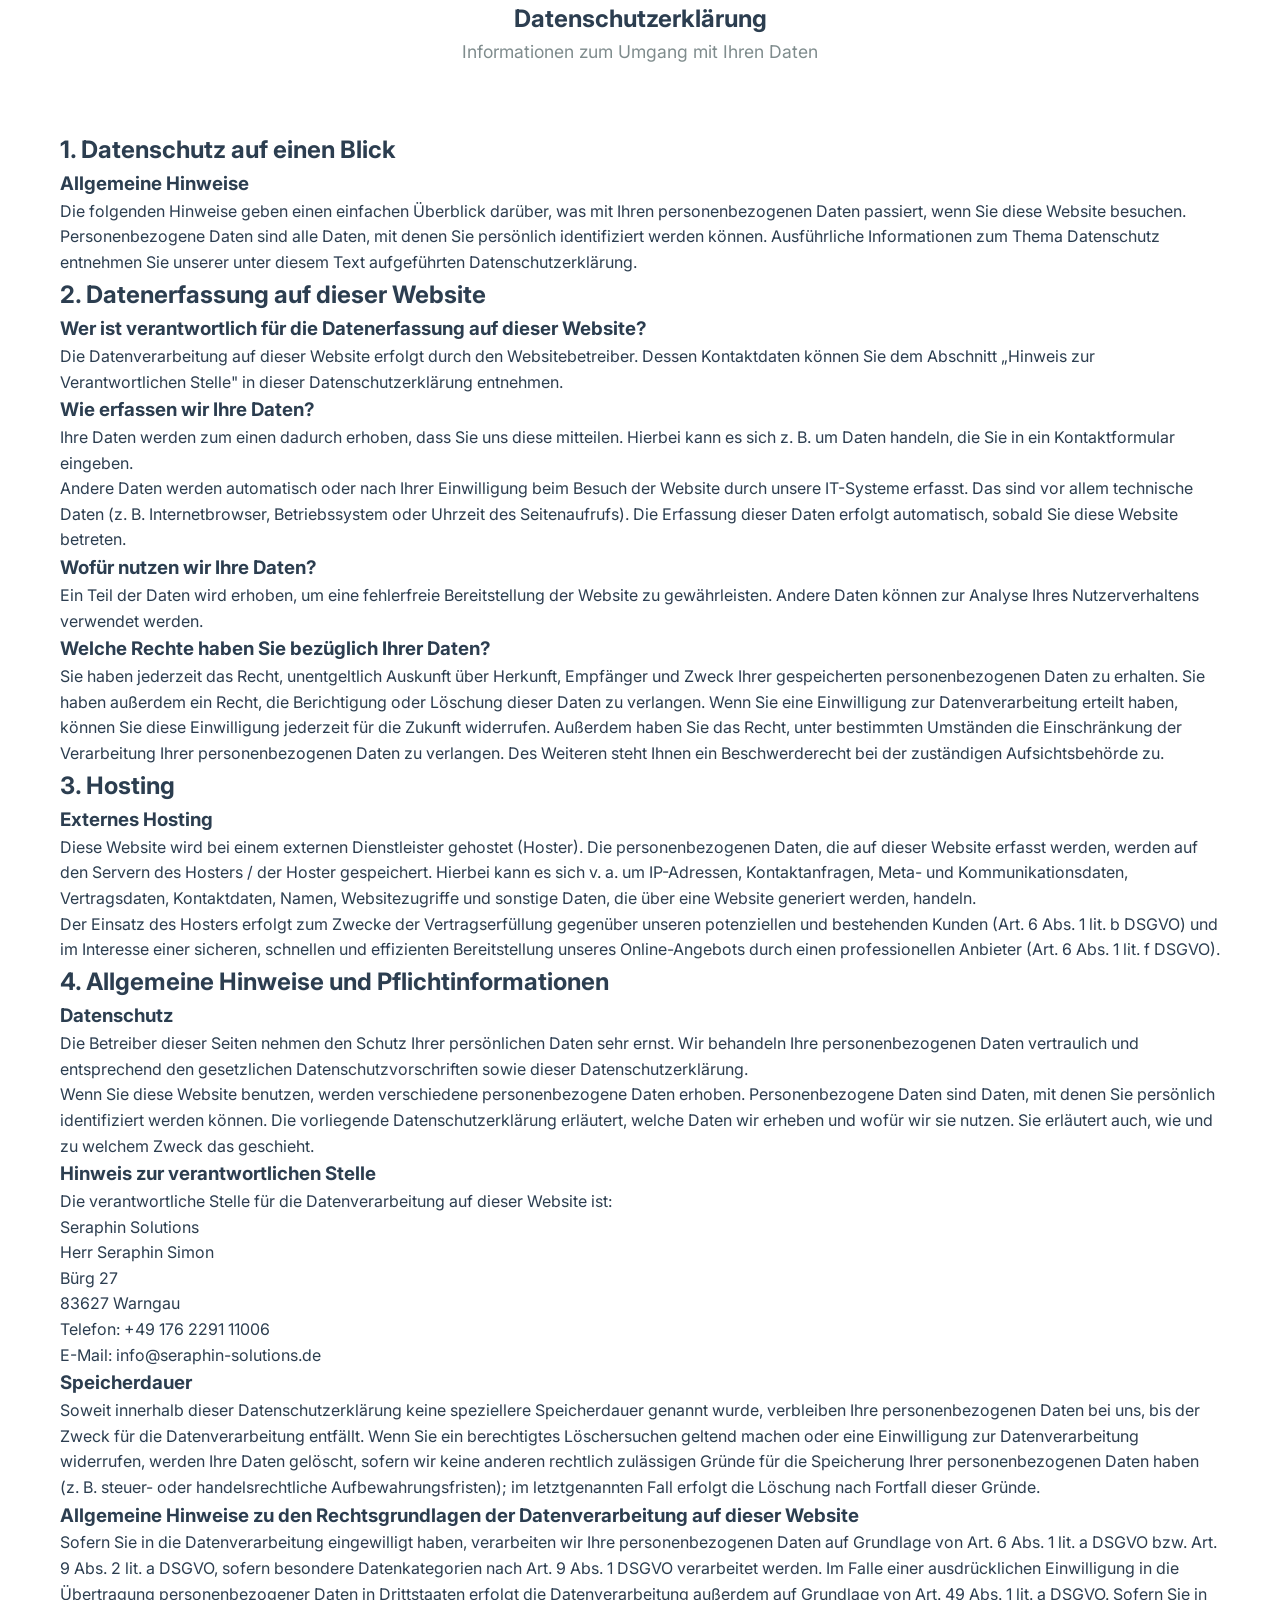
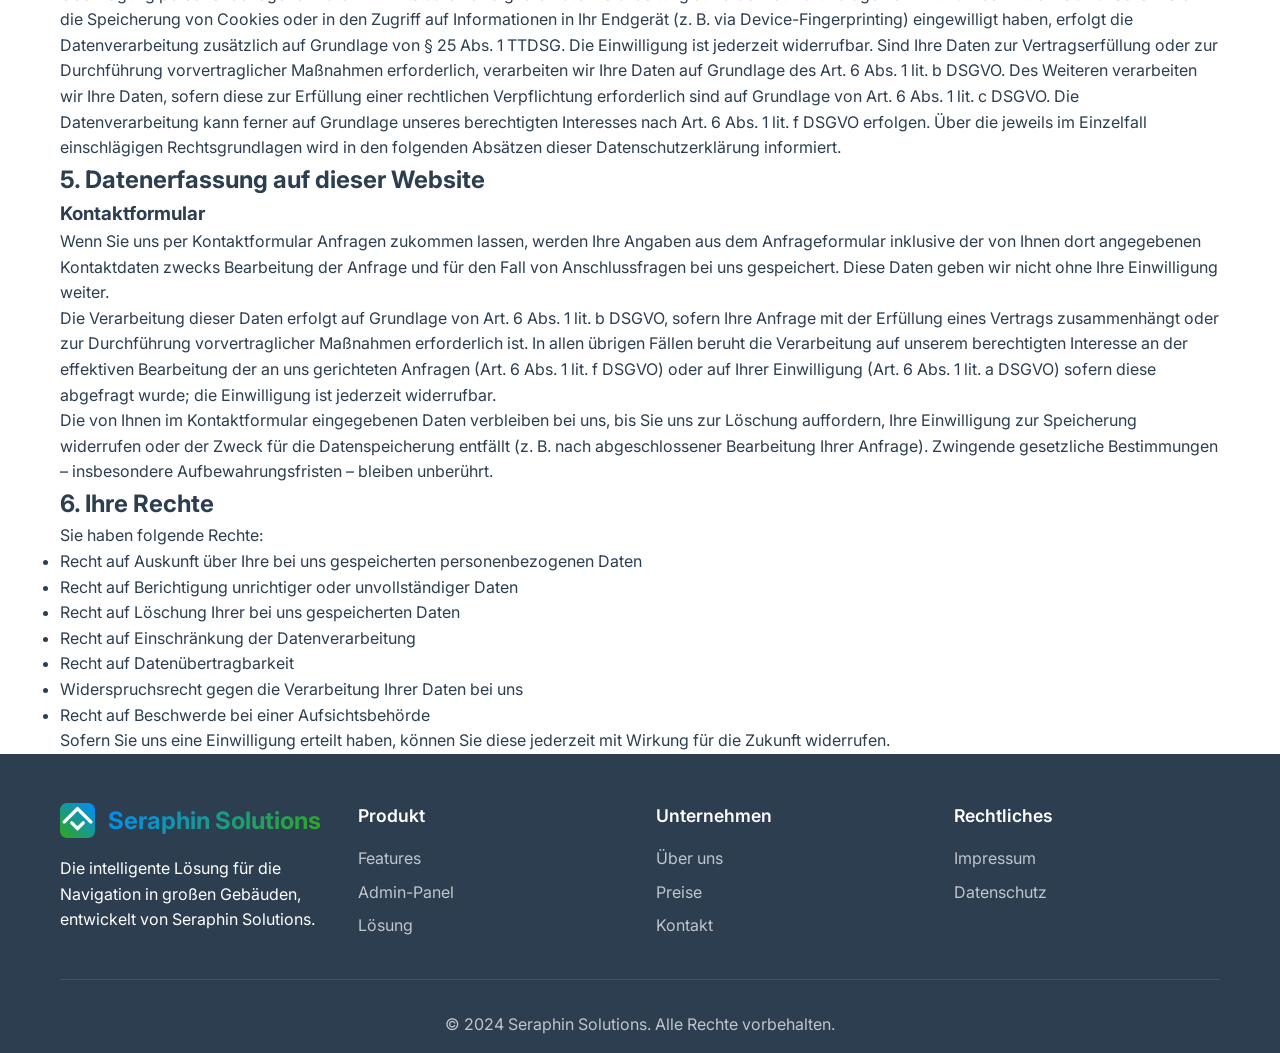
<file: datenschutz.html>
<!DOCTYPE html>
<html lang="de">
<head>
    <meta charset="UTF-8">
    <meta name="viewport" content="width=device-width, initial-scale=1.0">
    <title>Datenschutz | Seraphin Solutions</title>
    
    <!-- Favicon and App Icons -->
    <link rel="icon" type="image/x-icon" href="/favicon.ico">
    <link rel="shortcut icon" type="image/x-icon" href="/favicon.ico">
    <link rel="apple-touch-icon" href="/favicon.ico">
    
    <!-- SEO Meta Tags -->
    <meta name="description" content="Datenschutzerklärung von Seraphin Solutions - Informationen zum Umgang mit Ihren Daten. Gebäudenavi - Intelligente Navigation für große Gebäude.">
    <meta name="keywords" content="Datenschutz, Seraphin Solutions, Gebäudenavi, Gebäudenavigation, DSGVO">
    <meta name="author" content="Seraphin Solutions">
    <meta name="robots" content="noindex, nofollow">
    
    <!-- Open Graph Meta Tags -->
    <meta property="og:title" content="Datenschutz | Seraphin Solutions">
    <meta property="og:description" content="Datenschutzerklärung von Seraphin Solutions - Informationen zum Umgang mit Ihren Daten.">
    <meta property="og:type" content="website">
    <meta property="og:url" content="https://seraphin-solutions.de">
    <meta property="og:image" content="/favicon.ico">
    <meta property="og:site_name" content="Seraphin Solutions">
    
    <!-- Twitter Card Meta Tags -->
    <meta name="twitter:card" content="summary">
    <meta name="twitter:title" content="Datenschutz | Seraphin Solutions">
    <meta name="twitter:description" content="Datenschutzerklärung von Seraphin Solutions - Informationen zum Umgang mit Ihren Daten.">
    <meta name="twitter:image" content="/favicon.ico">
    <link rel="stylesheet" href="styles.css">
    <link href="https://fonts.googleapis.com/css2?family=Inter:wght@300;400;500;600;700&display=swap" rel="stylesheet">
    <link rel="stylesheet" href="https://cdnjs.cloudflare.com/ajax/libs/font-awesome/6.0.0/css/all.min.css">
    
    <!-- Google tag (gtag.js) -->
    <script async src="https://www.googletagmanager.com/gtag/js?id=G-W5MJXCE4XC"></script>
    <script>
      window.dataLayer = window.dataLayer || [];
      function gtag(){dataLayer.push(arguments);}
      gtag('js', new Date());

      gtag('config', 'G-W5MJXCE4XC');
    </script>
</head>
<body>
    <!-- Navigation -->
    <nav class="navbar">
        <div class="nav-container">
            <div class="nav-logo">
                <a href="index.html">
                    <img src="/favicon.ico" alt="Seraphin Solutions Logo" class="logo-image">
                    <span class="logo-text">Seraphin Solutions</span>
                </a>
            </div>
            <ul class="nav-menu">
                <li><a href="index.html">Start</a></li>
                <li><a href="info.html">Über uns</a></li>
                <li><a href="index.html#pricing">Preise</a></li>
                <li><a href="index.html#contact">Kontakt</a></li>
            </ul>
            <div class="hamburger">
                <span></span>
                <span></span>
                <span></span>
            </div>
        </div>
    </nav>

    <!-- Datenschutz Content -->
    <section class="datenschutz">
        <div class="container">
            <div class="datenschutz-content">
                <div class="section-header">
                    <h1>Datenschutzerklärung</h1>
                    <p>Informationen zum Umgang mit Ihren Daten</p>
                </div>
                
                <div class="datenschutz-sections">
                    <div class="datenschutz-section">
                        <h2>1. Datenschutz auf einen Blick</h2>
                        <div class="datenschutz-info">
                            <h3>Allgemeine Hinweise</h3>
                            <p>Die folgenden Hinweise geben einen einfachen Überblick darüber, was mit Ihren personenbezogenen Daten passiert, wenn Sie diese Website besuchen. Personenbezogene Daten sind alle Daten, mit denen Sie persönlich identifiziert werden können. Ausführliche Informationen zum Thema Datenschutz entnehmen Sie unserer unter diesem Text aufgeführten Datenschutzerklärung.</p>
                        </div>
                    </div>

                    <div class="datenschutz-section">
                        <h2>2. Datenerfassung auf dieser Website</h2>
                        <div class="datenschutz-info">
                            <h3>Wer ist verantwortlich für die Datenerfassung auf dieser Website?</h3>
                            <p>Die Datenverarbeitung auf dieser Website erfolgt durch den Websitebetreiber. Dessen Kontaktdaten können Sie dem Abschnitt „Hinweis zur Verantwortlichen Stelle" in dieser Datenschutzerklärung entnehmen.</p>
                            
                            <h3>Wie erfassen wir Ihre Daten?</h3>
                            <p>Ihre Daten werden zum einen dadurch erhoben, dass Sie uns diese mitteilen. Hierbei kann es sich z. B. um Daten handeln, die Sie in ein Kontaktformular eingeben.</p>
                            <p>Andere Daten werden automatisch oder nach Ihrer Einwilligung beim Besuch der Website durch unsere IT-Systeme erfasst. Das sind vor allem technische Daten (z. B. Internetbrowser, Betriebssystem oder Uhrzeit des Seitenaufrufs). Die Erfassung dieser Daten erfolgt automatisch, sobald Sie diese Website betreten.</p>
                            
                            <h3>Wofür nutzen wir Ihre Daten?</h3>
                            <p>Ein Teil der Daten wird erhoben, um eine fehlerfreie Bereitstellung der Website zu gewährleisten. Andere Daten können zur Analyse Ihres Nutzerverhaltens verwendet werden.</p>
                            
                            <h3>Welche Rechte haben Sie bezüglich Ihrer Daten?</h3>
                            <p>Sie haben jederzeit das Recht, unentgeltlich Auskunft über Herkunft, Empfänger und Zweck Ihrer gespeicherten personenbezogenen Daten zu erhalten. Sie haben außerdem ein Recht, die Berichtigung oder Löschung dieser Daten zu verlangen. Wenn Sie eine Einwilligung zur Datenverarbeitung erteilt haben, können Sie diese Einwilligung jederzeit für die Zukunft widerrufen. Außerdem haben Sie das Recht, unter bestimmten Umständen die Einschränkung der Verarbeitung Ihrer personenbezogenen Daten zu verlangen. Des Weiteren steht Ihnen ein Beschwerderecht bei der zuständigen Aufsichtsbehörde zu.</p>
                        </div>
                    </div>

                    <div class="datenschutz-section">
                        <h2>3. Hosting</h2>
                        <div class="datenschutz-info">
                            <h3>Externes Hosting</h3>
                            <p>Diese Website wird bei einem externen Dienstleister gehostet (Hoster). Die personenbezogenen Daten, die auf dieser Website erfasst werden, werden auf den Servern des Hosters / der Hoster gespeichert. Hierbei kann es sich v. a. um IP-Adressen, Kontaktanfragen, Meta- und Kommunikationsdaten, Vertragsdaten, Kontaktdaten, Namen, Websitezugriffe und sonstige Daten, die über eine Website generiert werden, handeln.</p>
                            <p>Der Einsatz des Hosters erfolgt zum Zwecke der Vertragserfüllung gegenüber unseren potenziellen und bestehenden Kunden (Art. 6 Abs. 1 lit. b DSGVO) und im Interesse einer sicheren, schnellen und effizienten Bereitstellung unseres Online-Angebots durch einen professionellen Anbieter (Art. 6 Abs. 1 lit. f DSGVO).</p>
                        </div>
                    </div>

                    <div class="datenschutz-section">
                        <h2>4. Allgemeine Hinweise und Pflichtinformationen</h2>
                        <div class="datenschutz-info">
                            <h3>Datenschutz</h3>
                            <p>Die Betreiber dieser Seiten nehmen den Schutz Ihrer persönlichen Daten sehr ernst. Wir behandeln Ihre personenbezogenen Daten vertraulich und entsprechend den gesetzlichen Datenschutzvorschriften sowie dieser Datenschutzerklärung.</p>
                            <p>Wenn Sie diese Website benutzen, werden verschiedene personenbezogene Daten erhoben. Personenbezogene Daten sind Daten, mit denen Sie persönlich identifiziert werden können. Die vorliegende Datenschutzerklärung erläutert, welche Daten wir erheben und wofür wir sie nutzen. Sie erläutert auch, wie und zu welchem Zweck das geschieht.</p>
                            
                            <h3>Hinweis zur verantwortlichen Stelle</h3>
                            <p>Die verantwortliche Stelle für die Datenverarbeitung auf dieser Website ist:</p>
                            <p>Seraphin Solutions<br>
                            Herr Seraphin Simon<br>
                            Bürg 27<br>
                            83627 Warngau</p>
                            <p>Telefon: +49 176 2291 11006<br>
                            E-Mail: info@seraphin-solutions.de</p>
                            
                            <h3>Speicherdauer</h3>
                            <p>Soweit innerhalb dieser Datenschutzerklärung keine speziellere Speicherdauer genannt wurde, verbleiben Ihre personenbezogenen Daten bei uns, bis der Zweck für die Datenverarbeitung entfällt. Wenn Sie ein berechtigtes Löschersuchen geltend machen oder eine Einwilligung zur Datenverarbeitung widerrufen, werden Ihre Daten gelöscht, sofern wir keine anderen rechtlich zulässigen Gründe für die Speicherung Ihrer personenbezogenen Daten haben (z. B. steuer- oder handelsrechtliche Aufbewahrungsfristen); im letztgenannten Fall erfolgt die Löschung nach Fortfall dieser Gründe.</p>
                            
                            <h3>Allgemeine Hinweise zu den Rechtsgrundlagen der Datenverarbeitung auf dieser Website</h3>
                            <p>Sofern Sie in die Datenverarbeitung eingewilligt haben, verarbeiten wir Ihre personenbezogenen Daten auf Grundlage von Art. 6 Abs. 1 lit. a DSGVO bzw. Art. 9 Abs. 2 lit. a DSGVO, sofern besondere Datenkategorien nach Art. 9 Abs. 1 DSGVO verarbeitet werden. Im Falle einer ausdrücklichen Einwilligung in die Übertragung personenbezogener Daten in Drittstaaten erfolgt die Datenverarbeitung außerdem auf Grundlage von Art. 49 Abs. 1 lit. a DSGVO. Sofern Sie in die Speicherung von Cookies oder in den Zugriff auf Informationen in Ihr Endgerät (z. B. via Device-Fingerprinting) eingewilligt haben, erfolgt die Datenverarbeitung zusätzlich auf Grundlage von § 25 Abs. 1 TTDSG. Die Einwilligung ist jederzeit widerrufbar. Sind Ihre Daten zur Vertragserfüllung oder zur Durchführung vorvertraglicher Maßnahmen erforderlich, verarbeiten wir Ihre Daten auf Grundlage des Art. 6 Abs. 1 lit. b DSGVO. Des Weiteren verarbeiten wir Ihre Daten, sofern diese zur Erfüllung einer rechtlichen Verpflichtung erforderlich sind auf Grundlage von Art. 6 Abs. 1 lit. c DSGVO. Die Datenverarbeitung kann ferner auf Grundlage unseres berechtigten Interesses nach Art. 6 Abs. 1 lit. f DSGVO erfolgen. Über die jeweils im Einzelfall einschlägigen Rechtsgrundlagen wird in den folgenden Absätzen dieser Datenschutzerklärung informiert.</p>
                        </div>
                    </div>

                    <div class="datenschutz-section">
                        <h2>5. Datenerfassung auf dieser Website</h2>
                        <div class="datenschutz-info">
                            <h3>Kontaktformular</h3>
                            <p>Wenn Sie uns per Kontaktformular Anfragen zukommen lassen, werden Ihre Angaben aus dem Anfrageformular inklusive der von Ihnen dort angegebenen Kontaktdaten zwecks Bearbeitung der Anfrage und für den Fall von Anschlussfragen bei uns gespeichert. Diese Daten geben wir nicht ohne Ihre Einwilligung weiter.</p>
                            <p>Die Verarbeitung dieser Daten erfolgt auf Grundlage von Art. 6 Abs. 1 lit. b DSGVO, sofern Ihre Anfrage mit der Erfüllung eines Vertrags zusammenhängt oder zur Durchführung vorvertraglicher Maßnahmen erforderlich ist. In allen übrigen Fällen beruht die Verarbeitung auf unserem berechtigten Interesse an der effektiven Bearbeitung der an uns gerichteten Anfragen (Art. 6 Abs. 1 lit. f DSGVO) oder auf Ihrer Einwilligung (Art. 6 Abs. 1 lit. a DSGVO) sofern diese abgefragt wurde; die Einwilligung ist jederzeit widerrufbar.</p>
                            <p>Die von Ihnen im Kontaktformular eingegebenen Daten verbleiben bei uns, bis Sie uns zur Löschung auffordern, Ihre Einwilligung zur Speicherung widerrufen oder der Zweck für die Datenspeicherung entfällt (z. B. nach abgeschlossener Bearbeitung Ihrer Anfrage). Zwingende gesetzliche Bestimmungen – insbesondere Aufbewahrungsfristen – bleiben unberührt.</p>
                        </div>
                    </div>

                    <div class="datenschutz-section">
                        <h2>6. Ihre Rechte</h2>
                        <div class="datenschutz-info">
                            <p>Sie haben folgende Rechte:</p>
                            <ul>
                                <li>Recht auf Auskunft über Ihre bei uns gespeicherten personenbezogenen Daten</li>
                                <li>Recht auf Berichtigung unrichtiger oder unvollständiger Daten</li>
                                <li>Recht auf Löschung Ihrer bei uns gespeicherten Daten</li>
                                <li>Recht auf Einschränkung der Datenverarbeitung</li>
                                <li>Recht auf Datenübertragbarkeit</li>
                                <li>Widerspruchsrecht gegen die Verarbeitung Ihrer Daten bei uns</li>
                                <li>Recht auf Beschwerde bei einer Aufsichtsbehörde</li>
                            </ul>
                            <p>Sofern Sie uns eine Einwilligung erteilt haben, können Sie diese jederzeit mit Wirkung für die Zukunft widerrufen.</p>
                        </div>
                    </div>
                </div>
            </div>
        </div>
    </section>

    <!-- Footer -->
    <footer class="footer">
        <div class="container">
            <div class="footer-content">
                <div class="footer-section">
                    <div class="footer-logo">
                        <img src="/favicon.ico" alt="Seraphin Solutions Logo" class="logo-image">
                        <span class="logo-text">Seraphin Solutions</span>
                    </div>
                    <p>Die intelligente Lösung für die Navigation in großen Gebäuden, entwickelt von Seraphin Solutions.</p>
                </div>
                <div class="footer-section">
                    <h4>Produkt</h4>
                    <ul>
                        <li><a href="info.html#features">Features</a></li>
                        <li><a href="info.html#admin">Admin-Panel</a></li>
                        <li><a href="info.html#solution">Lösung</a></li>
                    </ul>
                </div>
                <div class="footer-section">
                    <h4>Unternehmen</h4>
                    <ul>
                        <li><a href="info.html">Über uns</a></li>
                        <li><a href="index.html#pricing">Preise</a></li>
                        <li><a href="index.html#contact">Kontakt</a></li>
                    </ul>
                </div>
                <div class="footer-section">
                    <h4>Rechtliches</h4>
                    <ul>
                        <li><a href="impressum.html">Impressum</a></li>
                        <li><a href="datenschutz.html">Datenschutz</a></li>
                    </ul>
                </div>
            </div>
            <div class="footer-bottom">
                <p>&copy; 2024 Seraphin Solutions. Alle Rechte vorbehalten.</p>
            </div>
        </div>
    </footer>

    <script src="script.js"></script>
</body>
</html>
</file>
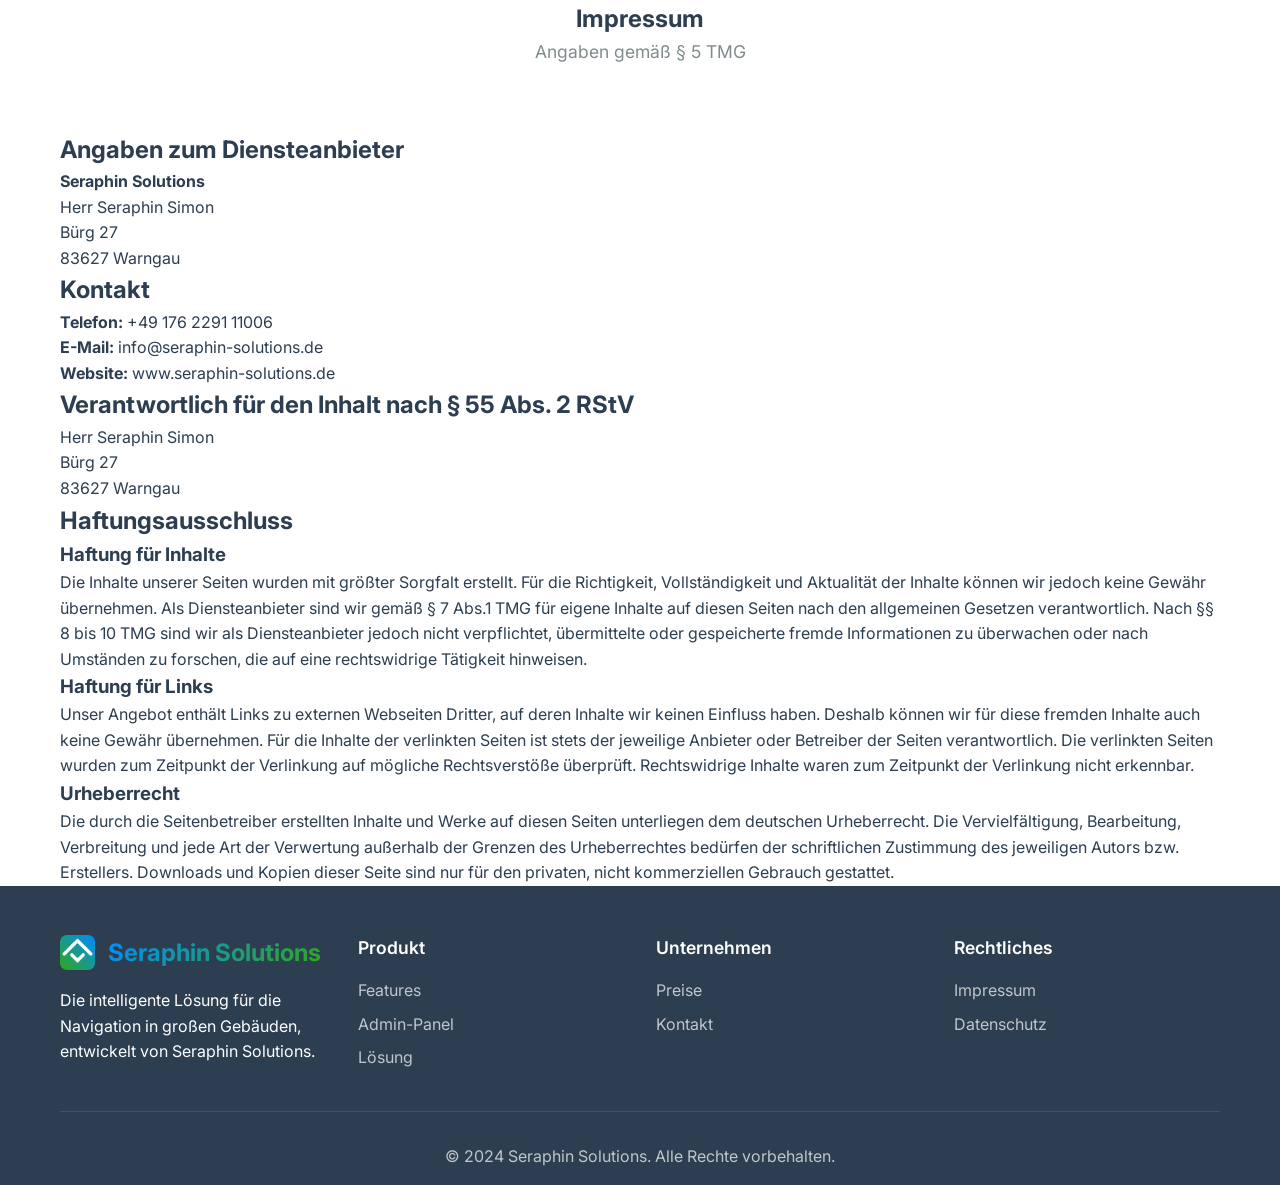
<file: impressum.html>
<!DOCTYPE html>
<html lang="de">
<head>
    <meta charset="UTF-8">
    <meta name="viewport" content="width=device-width, initial-scale=1.0">
    <title>Impressum | Seraphin Solutions</title>
    
    <!-- Favicon and App Icons -->
    <link rel="icon" type="image/x-icon" href="/favicon.ico">
    <link rel="shortcut icon" type="image/x-icon" href="/favicon.ico">
    <link rel="apple-touch-icon" href="/favicon.ico">
    
    <!-- SEO Meta Tags -->
    <meta name="description" content="Impressum von Seraphin Solutions - Angaben gemäß § 5 TMG. Gebäudenavi - Intelligente Navigation für große Gebäude.">
    <meta name="keywords" content="Impressum, Seraphin Solutions, Gebäudenavi, Gebäudenavigation">
    <meta name="author" content="Seraphin Solutions">
    <meta name="robots" content="noindex, nofollow">
    
    <!-- Open Graph Meta Tags -->
    <meta property="og:title" content="Impressum | Seraphin Solutions">
    <meta property="og:description" content="Impressum von Seraphin Solutions - Angaben gemäß § 5 TMG.">
    <meta property="og:type" content="website">
    <meta property="og:url" content="https://seraphin-solutions.de">
    <meta property="og:image" content="/favicon.ico">
    <meta property="og:site_name" content="Seraphin Solutions">
    
    <!-- Twitter Card Meta Tags -->
    <meta name="twitter:card" content="summary">
    <meta name="twitter:title" content="Impressum | Seraphin Solutions">
    <meta name="twitter:description" content="Impressum von Seraphin Solutions - Angaben gemäß § 5 TMG.">
    <meta name="twitter:image" content="/favicon.ico">
    <link rel="stylesheet" href="styles.css">
    <link href="https://fonts.googleapis.com/css2?family=Inter:wght@300;400;500;600;700&display=swap" rel="stylesheet">
    <link rel="stylesheet" href="https://cdnjs.cloudflare.com/ajax/libs/font-awesome/6.0.0/css/all.min.css">
    
    <!-- Google tag (gtag.js) -->
    <script async src="https://www.googletagmanager.com/gtag/js?id=G-W5MJXCE4XC"></script>
    <script>
      window.dataLayer = window.dataLayer || [];
      function gtag(){dataLayer.push(arguments);}
      gtag('js', new Date());

      gtag('config', 'G-W5MJXCE4XC');
    </script>
</head>
<body>
    <!-- Navigation -->
    <nav class="navbar">
        <div class="nav-container">
            <div class="nav-logo">
                <a href="index.html">
                    <img src="/favicon.ico" alt="Seraphin Solutions Logo" class="logo-image">
                    <span class="logo-text">Seraphin Solutions</span>
                </a>
            </div>
            <ul class="nav-menu">
                <li><a href="index.html">Start</a></li>
                <li><a href="index.html#pricing">Preise</a></li>
                <li><a href="index.html#contact">Kontakt</a></li>
            </ul>
            <div class="hamburger">
                <span></span>
                <span></span>
                <span></span>
            </div>
        </div>
    </nav>

    <!-- Impressum Content -->
    <section class="impressum">
        <div class="container">
            <div class="impressum-content">
                <div class="section-header">
                    <h1>Impressum</h1>
                    <p>Angaben gemäß § 5 TMG</p>
                </div>
                
                <div class="impressum-sections">
                    <div class="impressum-section">
                        <h2>Angaben zum Diensteanbieter</h2>
                        <div class="impressum-info">
                            <p><strong>Seraphin Solutions</strong></p>
                            <p>Herr Seraphin Simon<br>
                            Bürg 27<br>
                            83627 Warngau</p>
                        </div>
                    </div>

                    <div class="impressum-section">
                        <h2>Kontakt</h2>
                        <div class="impressum-info">
                            <p><strong>Telefon:</strong> +49 176 2291 11006</p>
                            <p><strong>E-Mail:</strong> info@seraphin-solutions.de</p>
                            <p><strong>Website:</strong> www.seraphin-solutions.de</p>
                        </div>
                    </div>

                
                        <h2>Verantwortlich für den Inhalt nach § 55 Abs. 2 RStV</h2>
                        <div class="impressum-info">
                            <p>Herr Seraphin Simon<br>
                            Bürg 27<br>
                            83627 Warngau</p>
                        </div>
                    </div>

                    <div class="impressum-section">
                        <h2>Haftungsausschluss</h2>
                        <div class="impressum-info">
                            <h3>Haftung für Inhalte</h3>
                            <p>Die Inhalte unserer Seiten wurden mit größter Sorgfalt erstellt. Für die Richtigkeit, Vollständigkeit und Aktualität der Inhalte können wir jedoch keine Gewähr übernehmen. Als Diensteanbieter sind wir gemäß § 7 Abs.1 TMG für eigene Inhalte auf diesen Seiten nach den allgemeinen Gesetzen verantwortlich. Nach §§ 8 bis 10 TMG sind wir als Diensteanbieter jedoch nicht verpflichtet, übermittelte oder gespeicherte fremde Informationen zu überwachen oder nach Umständen zu forschen, die auf eine rechtswidrige Tätigkeit hinweisen.</p>
                            
                            <h3>Haftung für Links</h3>
                            <p>Unser Angebot enthält Links zu externen Webseiten Dritter, auf deren Inhalte wir keinen Einfluss haben. Deshalb können wir für diese fremden Inhalte auch keine Gewähr übernehmen. Für die Inhalte der verlinkten Seiten ist stets der jeweilige Anbieter oder Betreiber der Seiten verantwortlich. Die verlinkten Seiten wurden zum Zeitpunkt der Verlinkung auf mögliche Rechtsverstöße überprüft. Rechtswidrige Inhalte waren zum Zeitpunkt der Verlinkung nicht erkennbar.</p>
                            
                            <h3>Urheberrecht</h3>
                            <p>Die durch die Seitenbetreiber erstellten Inhalte und Werke auf diesen Seiten unterliegen dem deutschen Urheberrecht. Die Vervielfältigung, Bearbeitung, Verbreitung und jede Art der Verwertung außerhalb der Grenzen des Urheberrechtes bedürfen der schriftlichen Zustimmung des jeweiligen Autors bzw. Erstellers. Downloads und Kopien dieser Seite sind nur für den privaten, nicht kommerziellen Gebrauch gestattet.</p>
                        </div>
                    </div>
                </div>
            </div>
        </div>
    </section>

    <!-- Footer -->
    <footer class="footer">
        <div class="container">
            <div class="footer-content">
                <div class="footer-section">
                    <div class="footer-logo">
                        <img src="/favicon.ico" alt="Seraphin Solutions Logo" class="logo-image">
                        <span class="logo-text">Seraphin Solutions</span>
                    </div>
                    <p>Die intelligente Lösung für die Navigation in großen Gebäuden, entwickelt von Seraphin Solutions.</p>
                </div>
                <div class="footer-section">
                    <h4>Produkt</h4>
                    <ul>
                        <li><a href="info.html#features">Features</a></li>
                        <li><a href="info.html#admin">Admin-Panel</a></li>
                        <li><a href="info.html#solution">Lösung</a></li>
                    </ul>
                </div>
                <div class="footer-section">
                    <h4>Unternehmen</h4>
                    <ul>
                        <li><a href="index.html#pricing">Preise</a></li>
                        <li><a href="index.html#contact">Kontakt</a></li>
                    </ul>
                </div>
                <div class="footer-section">
                    <h4>Rechtliches</h4>
                    <ul>
                        <li><a href="impressum.html">Impressum</a></li>
                        <li><a href="datenschutz.html">Datenschutz</a></li>
                    </ul>
                </div>
            </div>
            <div class="footer-bottom">
                <p>&copy; 2024 Seraphin Solutions. Alle Rechte vorbehalten.</p>
            </div>
        </div>
    </footer>

    <script src="script.js"></script>
</body>
</html>
</file>
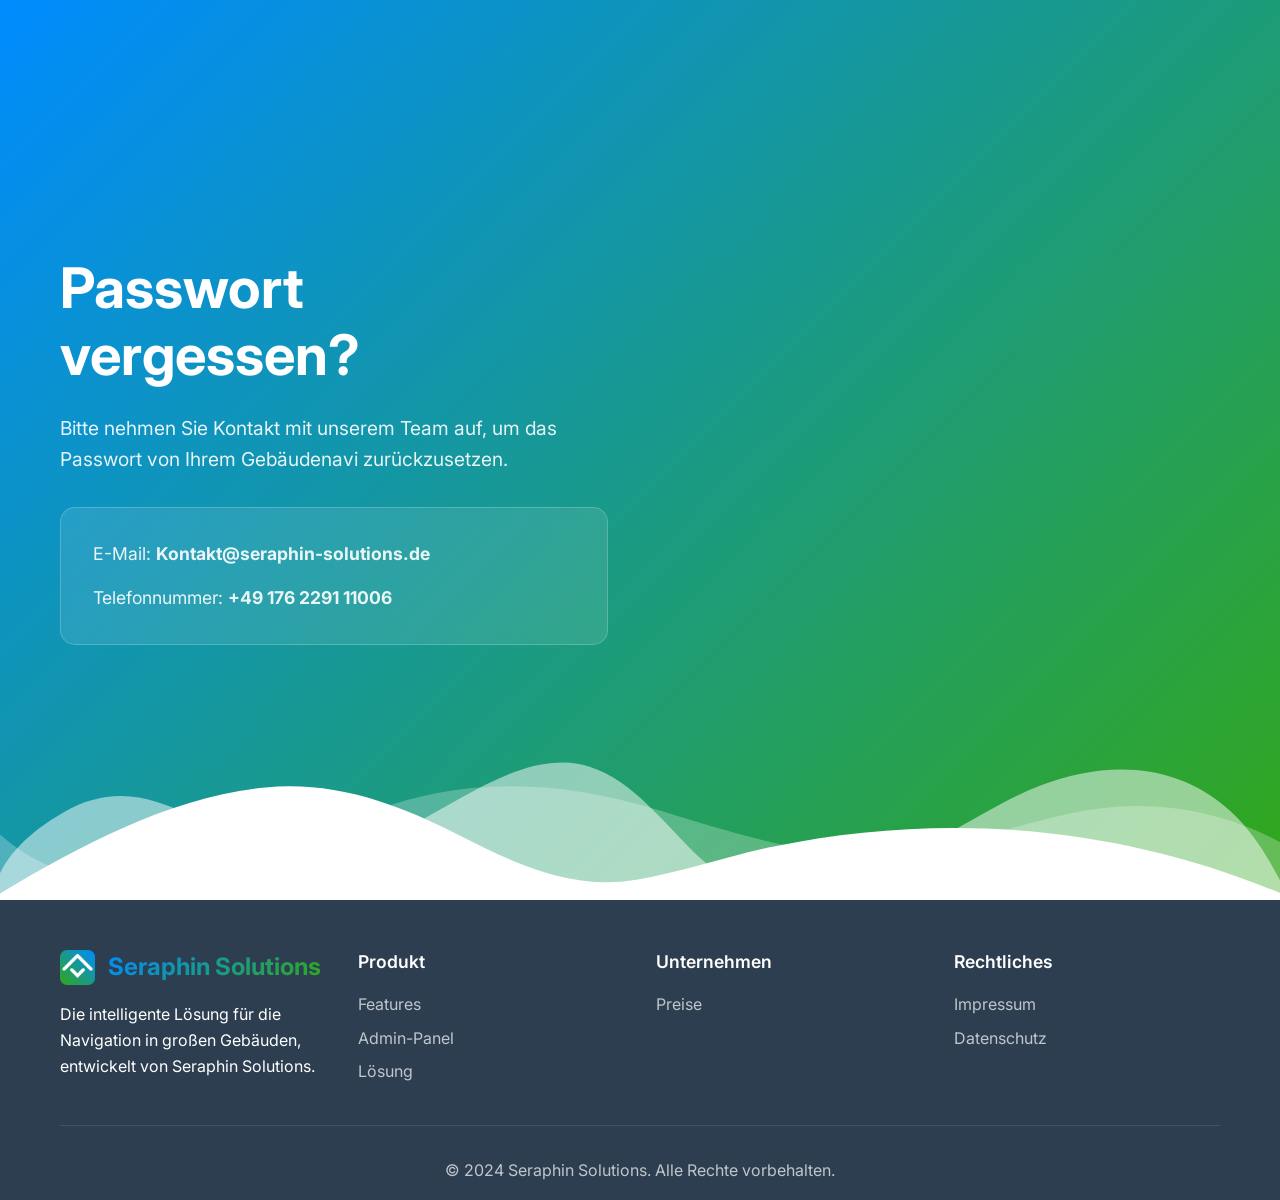
<file: passwortverlust.html>
<!DOCTYPE html>
<html lang="de">
<head>
    <meta charset="UTF-8">
    <meta name="viewport" content="width=device-width, initial-scale=1.0">
    <title>Passwort vergessen - Gebäudenavi | Seraphin Solutions</title>
    
    <!-- Favicon and App Icons -->
    <link rel="icon" type="image/x-icon" href="/favicon.ico">
    <link rel="shortcut icon" type="image/x-icon" href="/favicon.ico">
    <link rel="apple-touch-icon" href="/favicon.ico">
    
    <!-- SEO Meta Tags -->
    <meta name="description" content="Passwort vergessen - Gebäudenavi von Seraphin Solutions. Hilfe bei der Wiederherstellung Ihres Passworts für das Gebäudenavi-System.">
    <meta name="keywords" content="Passwort vergessen, Gebäudenavi, Passwort zurücksetzen, Seraphin Solutions">
    <meta name="author" content="Seraphin Solutions">
    <meta name="robots" content="noindex, nofollow">
    
    <!-- Open Graph Meta Tags -->
    <meta property="og:title" content="Passwort vergessen - Gebäudenavi">
    <meta property="og:description" content="Hilfe bei der Wiederherstellung Ihres Passworts für das Gebäudenavi-System.">
    <meta property="og:type" content="website">
    <meta property="og:url" content="https://seraphin-solutions.de/passwortverlust.html">
    <meta property="og:image" content="/favicon.ico">
    <meta property="og:site_name" content="Seraphin Solutions">
    
    <!-- Twitter Card Meta Tags -->
    <meta name="twitter:card" content="summary">
    <meta name="twitter:title" content="Passwort vergessen - Gebäudenavi">
    <meta name="twitter:description" content="Hilfe bei der Wiederherstellung Ihres Passworts für das Gebäudenavi-System.">
    <meta name="twitter:image" content="/favicon.ico">
    <link rel="stylesheet" href="styles.css">
    <link href="https://fonts.googleapis.com/css2?family=Inter:wght@300;400;500;600;700&display=swap" rel="stylesheet">
    <link rel="stylesheet" href="https://cdnjs.cloudflare.com/ajax/libs/font-awesome/6.0.0/css/all.min.css">
    
    <!-- Google tag (gtag.js) -->
    <script async src="https://www.googletagmanager.com/gtag/js?id=G-W5MJXCE4XC"></script>
    <script>
      window.dataLayer = window.dataLayer || [];
      function gtag(){dataLayer.push(arguments);}
      gtag('js', new Date());

      gtag('config', 'G-W5MJXCE4XC');
    </script>
</head>
<body>
    <!-- Navigation -->
    <nav class="navbar">
        <div class="nav-container">
            <div class="nav-logo">
                <a href="index.html">
                    <img src="/favicon.ico" alt="Seraphin Solutions Logo" class="logo-image">
                    <span class="logo-text">Seraphin Solutions</span>
                </a>
            </div>
            <ul class="nav-menu">
                <li><a href="index.html">Start</a></li>
                <li><a href="index.html#pricing">Preise</a></li>
                <li><a href="index.html#contact">Kontakt</a></li>
            </ul>
            <div class="hamburger">
                <span></span>
                <span></span>
                <span></span>
            </div>
        </div>
    </nav>

    <!-- Main Content -->
    <section class="hero">
        <div class="hero-container">
            <div class="hero-content">
                <h1 class="hero-title">
                    Passwort vergessen?
                </h1>
                <p class="hero-subtitle">
                    Bitte nehmen Sie Kontakt mit unserem Team auf, um das Passwort von Ihrem Gebäudenavi zurückzusetzen.
                </p>
                <div class="placeholder-content">
                    <p>E-Mail: <b>Kontakt@seraphin-solutions.de</b></p>
                    <p>Telefonnummer: <b>+49 176 2291 11006</b></p>
                </div>
            </div>
        </div>
        <div class="hero-wave">
            <svg viewBox="0 0 1200 120" preserveAspectRatio="none">
                <path d="M0,0V46.29c47.79,22.2,103.59,32.17,158,28,70.36-5.37,136.33-33.31,206.8-37.5C438.64,32.43,512.34,53.67,583,72.05c69.27,18,138.3,24.88,209.4,13.08,36.15-6,69.85-17.84,104.45-29.34C989.49,25,1113-14.29,1200,52.47V0Z" opacity=".25" class="shape-fill"></path>
                <path d="M0,0V15.81C13,36.92,27.64,56.86,47.69,72.05,99.41,111.27,165,111,224.58,91.58c31.15-10.15,60.09-26.07,89.67-39.8,40.92-19,84.73-46,130.83-49.67,36.26-2.85,70.9,9.42,98.6,31.56,31.77,25.39,62.32,62,103.63,73,40.44,10.79,81.35-6.69,119.13-24.28s75.16-39,116.92-43.05c59.73-5.85,113.28,22.88,168.9,38.84,30.2,8.66,59,6.17,87.09-7.5,22.43-10.89,48-26.93,60.65-49.24V0Z" opacity=".5" class="shape-fill"></path>
                <path d="M0,0V5.63C149.93,59,314.09,71.32,475.83,42.57c43-7.64,84.23-20.12,127.61-26.46,59-8.63,112.48,12.24,165.56,35.4C827.93,77.22,886,95.24,951.2,90c86.53-7,172.46-45.71,248.8-84.81V0Z" class="shape-fill"></path>
            </svg>
        </div>
    </section>

    <!-- Footer -->
    <footer class="footer">
        <div class="container">
            <div class="footer-content">
                <div class="footer-section">
                    <div class="footer-logo">
                        <img src="favicon.png" alt="Seraphin Solutions Logo" class="logo-image">
                        <span class="logo-text">Seraphin Solutions</span>
                    </div>
                    <p>Die intelligente Lösung für die Navigation in großen Gebäuden, entwickelt von Seraphin Solutions.</p>
                </div>
                <div class="footer-section">
                    <h4>Produkt</h4>
                    <ul>
                        <li><a href="index.html#features">Features</a></li>
                        <li><a href="info.html#admin">Admin-Panel</a></li>
                        <li><a href="info.html#solution">Lösung</a></li>
                    </ul>
                </div>
                <div class="footer-section">
                    <h4>Unternehmen</h4>
                    <ul>
                        <li><a href="index.html#pricing">Preise</a></li>
                    </ul>
                </div>
                <div class="footer-section">
                    <h4>Rechtliches</h4>
                    <ul>
                        <li><a href="impressum.html">Impressum</a></li>
                        <li><a href="datenschutz.html">Datenschutz</a></li>
                    </ul>
                </div>
            </div>
            <div class="footer-bottom">
                <p>&copy; 2024 Seraphin Solutions. Alle Rechte vorbehalten.</p>
            </div>
        </div>
    </footer>

    <script src="script.js"></script>
</body>
</html>
</file>
<file: styles.css>
/* Reset and Base Styles */
* {
    margin: 0;
    padding: 0;
    box-sizing: border-box;
}

:root {
    --primary-blue: #008CFF;
    --primary-green: #32A71A;
    --gradient-primary: linear-gradient(135deg, #008CFF 0%, #32A71A 100%);
    --gradient-blue: linear-gradient(135deg, #008CFF 0%, #0066CC 100%);
    --gradient-green: linear-gradient(135deg, #32A71A 0%, #2A8F15 100%);
    --text-dark: #2C3E50;
    --text-light: #7F8C8D;
    --white: #FFFFFF;
    --light-gray: #F8F9FA;
    --border-color: #E9ECEF;
    --shadow: 0 4px 6px rgba(0, 0, 0, 0.1);
    --shadow-lg: 0 10px 25px rgba(0, 0, 0, 0.15);
}

html {
    scroll-behavior: smooth;
    overflow-x: hidden;
}

body {
    font-family: 'Inter', sans-serif;
    line-height: 1.6;
    color: var(--text-dark);
    overflow-x: hidden;
    width: 100%;
    max-width: 100vw;
}

.container {
    max-width: 1200px;
    margin: 0 auto;
    padding: 0 20px;
    width: 100%;
    box-sizing: border-box;
}

/* Navigation */
.navbar {
    position: fixed;
    top: 0;
    width: 100%;
    background: rgba(255, 255, 255, 0.95);
    backdrop-filter: blur(10px);
    z-index: 1000;
    padding: 1rem 0;
    transition: all 0.3s ease, transform 0.4s ease;
    transform: translateY(-100%);
}

.navbar.visible {
    transform: translateY(0);
}

.nav-container {
    max-width: 1200px;
    margin: 0 auto;
    padding: 0 20px;
    display: flex;
    justify-content: space-between;
    align-items: center;
    width: 100%;
    box-sizing: border-box;
}

.nav-logo {
    display: flex;
    align-items: center;
    gap: 0.8rem;
    font-size: 1.5rem;
    font-weight: 700;
}

.nav-logo a {
    display: flex;
    align-items: center;
    gap: 0.8rem;
    text-decoration: none;
    color: inherit;
}

.logo-image {
    height: 40px;
    width: auto;
    object-fit: contain;
}

.logo-text {
    background: var(--gradient-primary);
    -webkit-background-clip: text;
    -webkit-text-fill-color: transparent;
    background-clip: text;
    font-weight: 700;
}

.nav-menu {
    display: flex;
    list-style: none;
    gap: 2rem;
}

.nav-menu a {
    text-decoration: none;
    color: var(--text-dark);
    font-weight: 500;
    transition: color 0.3s ease;
}

.nav-menu a:hover {
    color: var(--primary-blue);
}

.hamburger {
    display: none;
    flex-direction: column;
    cursor: pointer;
}

.hamburger span {
    width: 25px;
    height: 3px;
    background: var(--text-dark);
    margin: 3px 0;
    transition: 0.3s;
}

/* Hero Section */
.hero {
    min-height: 100vh;
    background: var(--gradient-primary);
    display: flex;
    align-items: center;
    position: relative;
    overflow: hidden;
    padding-top: 0;
}

.hero-container {
    max-width: 1200px;
    margin: 0 auto;
    padding: 0 20px;
    display: grid;
    grid-template-columns: 1fr 1fr;
    gap: 4rem;
    align-items: center;
    z-index: 2;
    position: relative;
    width: 100%;
    box-sizing: border-box;
}

.hero-title {
    font-size: 3.5rem;
    font-weight: 700;
    color: var(--white);
    margin-bottom: 1.5rem;
    line-height: 1.2;
}

.gradient-text {
    background: linear-gradient(45deg, var(--white), #E8F4FD);
    -webkit-background-clip: text;
    -webkit-text-fill-color: transparent;
    background-clip: text;
}

.hero-subtitle {
    font-size: 1.2rem;
    color: rgba(255, 255, 255, 0.9);
    margin-bottom: 2rem;
    line-height: 1.6;
}

.hero-buttons {
    display: flex;
    gap: 1rem;
    flex-wrap: wrap;
}

.btn {
    display: inline-flex;
    align-items: center;
    gap: 0.5rem;
    padding: 1rem 2rem;
    border-radius: 50px;
    text-decoration: none;
    font-weight: 600;
    transition: all 0.3s ease;
    border: none;
    cursor: pointer;
    font-size: 1rem;
}

.btn-primary {
    background: var(--white);
    color: var(--primary-blue);
    box-shadow: var(--shadow);
}

.btn-primary:hover {
    transform: translateY(-2px);
    box-shadow: var(--shadow-lg);
}

.btn-secondary {
    background: transparent;
    color: var(--white);
    border: 2px solid var(--white);
}

.btn-secondary:hover {
    background: var(--white);
    color: var(--primary-blue);
}

/* Hero Visual */
.hero-visual {
    display: flex;
    justify-content: center;
    align-items: center;
}

.hero-image {
    display: flex;
    justify-content: center;
    align-items: center;
    max-width: 100%;
}

.hero-program-image {
    max-width: 100%;
    height: auto;
    border-radius: 20px;
    box-shadow: var(--shadow-lg);
}

.building-mockup {
    width: 400px;
    height: 400px;
    background: rgba(255, 255, 255, 0.1);
    border-radius: 20px;
    backdrop-filter: blur(10px);
    border: 1px solid rgba(255, 255, 255, 0.2);
    position: relative;
    overflow: hidden;
    max-width: 100%;
}

.floor-plan {
    width: 100%;
    height: 100%;
    position: relative;
    padding: 2rem;
}

.room {
    position: absolute;
    background: rgba(255, 255, 255, 0.2);
    border: 2px solid rgba(255, 255, 255, 0.3);
    border-radius: 8px;
}

.room-1 {
    width: 80px;
    height: 60px;
    top: 20%;
    left: 10%;
}

.room-2 {
    width: 100px;
    height: 80px;
    top: 30%;
    right: 15%;
}

.room-3 {
    width: 70px;
    height: 70px;
    bottom: 25%;
    left: 20%;
}

.room-4 {
    width: 90px;
    height: 50px;
    bottom: 30%;
    right: 10%;
}

.path {
    position: absolute;
    width: 4px;
    height: 200px;
    background: var(--primary-green);
    top: 50%;
    left: 50%;
    transform: translate(-50%, -50%);
    border-radius: 2px;
}

.user-position {
    position: absolute;
    bottom: 20%;
    left: 50%;
    transform: translateX(-50%);
    width: 40px;
    height: 40px;
    background: var(--primary-green);
    border-radius: 50%;
    display: flex;
    align-items: center;
    justify-content: center;
    color: var(--white);
    font-size: 1.2rem;
    box-shadow: 0 4px 15px rgba(50, 167, 26, 0.4);
}

/* Hero Wave */
.hero-wave {
    position: absolute;
    bottom: 0;
    left: 0;
    width: 100%;
    overflow: hidden;
    line-height: 0;
}

.hero-wave svg {
    position: relative;
    display: block;
    width: calc(100% + 1.3px);
    height: 150px;
    transform: rotate(180deg);
}

.hero-wave .shape-fill {
    fill: var(--white);
}

/* Info Hero Specific Styles */
.info-hero {
    background: linear-gradient(135deg, #008CFF 0%, #32A71A 100%);
}

.info-hero .hero-container {
    grid-template-columns: 1fr 1fr;
}

.info-hero .hero-visual {
    order: 1;
}

.info-hero .hero-content {
    order: 2;
}

.hero-badge {
    display: inline-flex;
    align-items: center;
    gap: 0.5rem;
    background: rgba(255, 255, 255, 0.2);
    backdrop-filter: blur(10px);
    padding: 0.5rem 1rem;
    border-radius: 25px;
    margin-bottom: 1.5rem;
    border: 1px solid rgba(255, 255, 255, 0.3);
}

.hero-badge i {
    color: #FFD700;
    font-size: 0.9rem;
}

.hero-badge span {
    color: var(--white);
    font-weight: 600;
    font-size: 0.9rem;
}

.highlight-text {
    background: linear-gradient(45deg, #FFD700, #FFA500);
    -webkit-background-clip: text;
    -webkit-text-fill-color: transparent;
    background-clip: text;
    font-weight: 800;
}

.hero-stats {
    display: flex;
    gap: 2rem;
    margin: 2rem 0;
    flex-wrap: wrap;
}

.hero-stats .stat-item {
    display: flex;
    flex-direction: column;
    align-items: center;
    text-align: center;
}

.hero-stats .stat-number {
    font-size: 2rem;
    font-weight: 700;
    color: var(--white);
    line-height: 1;
}

.hero-stats .stat-label {
    font-size: 0.9rem;
    color: rgba(255, 255, 255, 0.8);
    margin-top: 0.25rem;
    font-weight: 500;
}

.btn-outline {
    background: transparent;
    color: var(--white);
    border: 2px solid var(--white);
}

.btn-outline:hover {
    background: var(--white);
    color: var(--primary-blue);
    transform: translateY(-2px);
}

.btn-outline:focus {
    color: var(--white);
}

.btn-tertiary {
    background: rgba(255, 255, 255, 0.15);
    color: var(--white);
    border: 1px solid rgba(255, 255, 255, 0.3);
    backdrop-filter: blur(10px);
    font-weight: 600;
}

.btn-tertiary:hover {
    background: rgba(255, 255, 255, 0.25);
    border-color: rgba(255, 255, 255, 0.5);
    transform: translateY(-2px);
}

/* Section Headers */
.section-header {
    text-align: center;
    margin-bottom: 4rem;
}

.section-header h2 {
    font-size: 2.5rem;
    font-weight: 700;
    color: var(--text-dark);
    margin-bottom: 1rem;
}

.section-header p {
    font-size: 1.1rem;
    color: var(--text-light);
}

/* Problem Section */
.problem {
    padding: 6rem 0;
    background: var(--white);
}

.problem-grid {
    display: grid;
    grid-template-columns: repeat(auto-fit, minmax(280px, 1fr));
    gap: 2rem;
}

.problem-card {
    background: var(--white);
    padding: 2rem;
    border-radius: 15px;
    box-shadow: var(--shadow);
    transition: transform 0.3s ease;
    text-align: center;
}

.problem-card:hover {
    transform: translateY(-5px);
}

.problem-icon {
    width: 80px;
    height: 80px;
    background: var(--gradient-blue);
    border-radius: 50%;
    display: flex;
    align-items: center;
    justify-content: center;
    margin: 0 auto 1.5rem;
    color: var(--white);
    font-size: 2rem;
}

.problem-card h3 {
    font-size: 1.3rem;
    font-weight: 600;
    margin-bottom: 1rem;
    color: var(--text-dark);
}

.problem-card p {
    color: var(--text-light);
    line-height: 1.6;
}

/* Solution Section */
.solution {
    padding: 6rem 0;
    background: var(--white);
}

.solution-header {
    text-align: center;
    margin-bottom: 4rem;
}

.solution-header h2 {
    font-size: 2.5rem;
    font-weight: 700;
    color: var(--text-dark);
    margin-bottom: 1.5rem;
}

.solution-main {
    display: grid;
    grid-template-columns: 1fr 1fr;
    gap: 4rem;
    align-items: start;
    margin-bottom: 4rem;
}

.solution-text h2 {
    font-size: 2.5rem;
    font-weight: 700;
    color: var(--text-dark);
    margin-bottom: 1.5rem;
}

.solution-intro {
    font-size: 1.2rem;
    color: var(--text-light);
    margin-bottom: 2rem;
    line-height: 1.6;
}

.solution-description {
    margin-bottom: 2rem;
}

.solution-description h3 {
    font-size: 1.4rem;
    font-weight: 600;
    color: var(--text-dark);
    margin-bottom: 1rem;
}

.solution-description p {
    font-size: 1.1rem;
    color: var(--text-light);
    line-height: 1.6;
    margin-bottom: 1.5rem;
}

.solution-bottom {
    display: grid;
    grid-template-columns: 1fr 1fr;
    gap: 4rem;
    margin-top: 4rem;
    padding-top: 4rem;
    border-top: 1px solid var(--light-gray);
}

.solution-how-it-works,
.solution-benefits {
    padding: 2rem;
    background: var(--light-gray);
    border-radius: 15px;
    box-shadow: var(--shadow);
}

.solution-how-it-works h3,
.solution-benefits h3 {
    font-size: 1.4rem;
    font-weight: 600;
    color: var(--text-dark);
    margin-bottom: 1rem;
}

.solution-how-it-works p,
.solution-benefits p {
    font-size: 1.1rem;
    color: var(--text-light);
    line-height: 1.6;
}

.solution-features {
    display: flex;
    flex-direction: column;
    gap: 2rem;
    margin-top: 2rem;
}

.feature-item {
    display: flex;
    align-items: flex-start;
    gap: 1.5rem;
    padding: 1rem 0;
}

.feature-item i {
    width: 60px;
    height: 60px;
    background: var(--primary-green);
    border-radius: 15px;
    display: flex;
    align-items: center;
    justify-content: center;
    color: var(--white);
    font-size: 1.5rem;
    flex-shrink: 0;
    box-shadow: 0 4px 12px rgba(50, 167, 26, 0.2);
}

.feature-item h4 {
    font-size: 1.2rem;
    font-weight: 700;
    margin-bottom: 0.5rem;
    color: var(--text-dark);
}

.feature-item p {
    color: var(--text-dark);
    line-height: 1.6;
    font-weight: 500;
}

/* Solution Images */
.solution-images {
    display: flex;
    flex-direction: column;
    gap: 2rem;
    max-width: 100%;
}

.solution-image-main {
    display: flex;
    justify-content: center;
    align-items: center;
}

.solution-image-secondary {
    display: flex;
    justify-content: center;
    align-items: center;
}

.solution-kiosk-image,
.solution-graphic-image {
    max-width: 100%;
    height: auto;
    border-radius: 20px;
    box-shadow: var(--shadow-lg);
    transition: transform 0.3s ease;
}

.solution-kiosk-image:hover,
.solution-graphic-image:hover {
    transform: translateY(-5px);
}

.kiosk-screen {
    width: 300px;
    height: 400px;
    background: var(--gradient-blue);
    border-radius: 20px;
    padding: 1.5rem;
    box-shadow: var(--shadow-lg);
    position: relative;
    max-width: 100%;
}

.screen-content {
    width: 100%;
    height: 100%;
    background: var(--white);
    border-radius: 15px;
    padding: 1rem;
    display: flex;
    flex-direction: column;
    gap: 1rem;
}

.floor-plan-mini {
    flex: 1;
    background: var(--light-gray);
    border-radius: 10px;
    position: relative;
    overflow: hidden;
}

.room-mini {
    position: absolute;
    background: var(--primary-blue);
    border-radius: 4px;
}

.room-mini:nth-child(1) {
    width: 40px;
    height: 30px;
    top: 20%;
    left: 10%;
}

.room-mini:nth-child(2) {
    width: 50px;
    height: 35px;
    top: 30%;
    right: 15%;
}

.room-mini:nth-child(3) {
    width: 35px;
    height: 35px;
    bottom: 25%;
    left: 20%;
}

.path-mini {
    position: absolute;
    width: 3px;
    height: 100px;
    background: var(--primary-green);
    top: 50%;
    left: 50%;
    transform: translate(-50%, -50%);
    border-radius: 2px;
}

.search-bar {
    display: flex;
    align-items: center;
    gap: 0.5rem;
    padding: 0.8rem 1rem;
    background: var(--light-gray);
    border-radius: 25px;
    color: var(--text-light);
    font-size: 0.9rem;
}

.kiosk-stand {
    width: 60px;
    height: 100px;
    background: var(--gradient-green);
    border-radius: 10px;
    margin-top: -10px;
}

/* Features Section */
.features {
    padding: 6rem 0;
    background: var(--white);
}

/* Features Hero Section */
.features-hero {
    margin-bottom: 4rem;
}

.features-hero-content {
    display: grid;
    grid-template-columns: 1fr 1fr;
    gap: 4rem;
    align-items: center;
}

.features-hero-text h3 {
    font-size: 2.2rem;
    font-weight: 700;
    color: var(--text-dark);
    margin-bottom: 1.5rem;
    line-height: 1.3;
}

.features-hero-text p {
    font-size: 1.1rem;
    color: var(--text-light);
    margin-bottom: 2rem;
    line-height: 1.6;
}

/* Features Hero Visual */
.features-hero-visual {
    display: flex;
    justify-content: center;
    align-items: center;
}

.features-image {
    display: flex;
    justify-content: center;
    align-items: center;
    max-width: 100%;
    background: transparent;
}

.features-program-image {
    max-width: 80%;
    height: auto;
    border-radius: 15px;
    box-shadow: none;
    transition: transform 0.3s ease;
}

.features-program-image:hover {
    transform: translateY(-5px);
}

/* Features Grid */
.features-grid {
    display: grid;
    grid-template-columns: repeat(auto-fit, minmax(350px, 1fr));
    gap: 2rem;
}

.feature-card {
    background: var(--white);
    padding: 2rem;
    border-radius: 20px;
    box-shadow: var(--shadow);
    transition: all 0.3s ease;
    position: relative;
    overflow: hidden;
}

.feature-card::before {
    content: '';
    position: absolute;
    top: 0;
    left: 0;
    right: 0;
    height: 4px;
    background: var(--gradient-primary);
}

.feature-card:hover {
    transform: translateY(-8px);
    box-shadow: var(--shadow-lg);
}

.feature-card-header {
    display: flex;
    align-items: center;
    gap: 1rem;
    margin-bottom: 1.5rem;
}

.feature-card-header .feature-icon {
    width: 60px;
    height: 60px;
    background: var(--gradient-primary);
    border-radius: 15px;
    display: flex;
    align-items: center;
    justify-content: center;
    color: var(--white);
    font-size: 1.5rem;
    flex-shrink: 0;
    box-shadow: 0 4px 12px rgba(0, 140, 255, 0.3);
}

.feature-card-header h4 {
    font-size: 1.3rem;
    font-weight: 700;
    color: var(--text-dark);
    margin: 0;
    line-height: 1.3;
}

.feature-card p {
    color: var(--text-light);
    line-height: 1.6;
    margin-bottom: 1.5rem;
    font-size: 1rem;
}

.feature-highlight {
    display: flex;
    align-items: center;
    gap: 0.8rem;
    padding: 0.8rem 1rem;
    background: var(--light-gray);
    border-radius: 10px;
    color: var(--text-dark);
    font-weight: 600;
    font-size: 0.9rem;
}

.feature-highlight i {
    color: var(--primary-green);
    font-size: 1rem;
}

/* Admin Section */
.admin {
    padding: 6rem 0;
    background: var(--light-gray);
}

/* Scalability Section */
.scalability {
    padding: 6rem 0;
    background: var(--light-gray);
}

.scalability-content {
    display: grid;
    grid-template-columns: 1fr 1fr;
    gap: 4rem;
    align-items: center;
}

.scalability-text h3 {
    font-size: 2rem;
    font-weight: 700;
    color: var(--text-dark);
    margin-bottom: 1.5rem;
}

.scalability-text p {
    font-size: 1.1rem;
    color: var(--text-light);
    margin-bottom: 2rem;
    line-height: 1.6;
}

.scalability-features {
    display: flex;
    flex-direction: column;
    gap: 1.5rem;
    margin-bottom: 2rem;
}

.scalability-feature {
    display: flex;
    align-items: flex-start;
    gap: 1rem;
}

.scalability-feature i {
    width: 50px;
    height: 50px;
    background: var(--gradient-primary);
    border-radius: 12px;
    display: flex;
    align-items: center;
    justify-content: center;
    color: var(--white);
    font-size: 1.2rem;
    flex-shrink: 0;
}

.scalability-feature h4 {
    font-size: 1.1rem;
    font-weight: 600;
    margin-bottom: 0.5rem;
    color: var(--text-dark);
}

.scalability-feature p {
    color: var(--text-light);
    line-height: 1.5;
    margin-bottom: 0;
}

.scalability-examples {
    background: var(--white);
    padding: 1.5rem;
    border-radius: 15px;
    box-shadow: var(--shadow);
}

.scalability-examples h4 {
    font-size: 1.1rem;
    font-weight: 600;
    margin-bottom: 1rem;
    color: var(--text-dark);
}

.scalability-examples ul {
    list-style: none;
    padding: 0;
}

.scalability-examples li {
    display: flex;
    align-items: center;
    gap: 0.5rem;
    margin-bottom: 0.8rem;
    color: var(--text-light);
    line-height: 1.4;
}

.scalability-examples li::before {
    content: '\f00c';
    font-family: 'Font Awesome 6 Free';
    font-weight: 900;
    color: var(--primary-green);
    font-size: 0.9rem;
}

.scalability-visual {
    display: flex;
    justify-content: center;
    align-items: center;
}

.scalability-mockup {
    background: var(--white);
    padding: 2rem;
    border-radius: 20px;
    box-shadow: var(--shadow-lg);
    text-align: center;
}

.scalability-levels {
    display: flex;
    flex-direction: column;
    gap: 1rem;
    margin-bottom: 1.5rem;
}

.level {
    display: flex;
    align-items: center;
    gap: 1rem;
    padding: 1rem;
    border-radius: 10px;
    transition: transform 0.3s ease;
}

.level:hover {
    transform: translateX(10px);
}

.level-small {
    background: linear-gradient(135deg, #E8F5E8 0%, #D4EDD4 100%);
    color: var(--primary-green);
}

.level-medium {
    background: linear-gradient(135deg, #E8F4FD 0%, #D1E9FB 100%);
    color: var(--primary-blue);
}

.level-large {
    background: linear-gradient(135deg, #FFF3E0 0%, #FFE0B2 100%);
    color: #F57C00;
}

.level-enterprise {
    background: linear-gradient(135deg, #F3E5F5 0%, #E1BEE7 100%);
    color: #7B1FA2;
}

.level i {
    width: 40px;
    text-align: center;
    transition: all 0.3s ease;
}

/* Different icon sizes for scalability visualization */
.level-small i {
    font-size: 1rem;
    width: 30px;
}

.level-medium i {
    font-size: 1.3rem;
    width: 35px;
}

.level-large i {
    font-size: 1.6rem;
    width: 40px;
}

.level-enterprise i {
    font-size: 2rem;
    width: 50px;
}

.level span {
    font-weight: 600;
    font-size: 1rem;
}

.scalability-arrow {
    display: flex;
    flex-direction: column;
    align-items: center;
    gap: 0.5rem;
    color: var(--primary-green);
    font-weight: 600;
}

.scalability-arrow i {
    font-size: 2rem;
    animation: bounce 2s infinite;
}

@keyframes bounce {
    0%, 20%, 50%, 80%, 100% {
        transform: translateY(0);
    }
    40% {
        transform: translateY(-10px);
    }
    60% {
        transform: translateY(-5px);
    }
}




/* Admin Hero Section */
.admin-hero {
    margin-bottom: 4rem;
}

.admin-hero-content {
    display: grid;
    grid-template-columns: 1fr 1fr;
    gap: 4rem;
    align-items: center;
}

.admin-hero-text h3 {
    font-size: 2.2rem;
    font-weight: 700;
    color: var(--text-dark);
    margin-bottom: 1.5rem;
    line-height: 1.3;
}

.admin-hero-text p {
    font-size: 1.1rem;
    color: var(--text-light);
    margin-bottom: 2rem;
    line-height: 1.6;
}


/* Admin Hero Visual */
.admin-hero-visual {
    display: flex;
    justify-content: center;
    align-items: center;
}

.admin-image {
    display: flex;
    justify-content: center;
    align-items: center;
    max-width: 100%;
}

.admin-stats-image {
    max-width: 100%;
    height: auto;
    border-radius: 15px;
    box-shadow: none;
    transition: transform 0.3s ease;
}

.admin-stats-image:hover {
    transform: translateY(-5px);
}

/* Admin Features Grid */
.admin-features-grid {
    display: grid;
    grid-template-columns: repeat(auto-fit, minmax(350px, 1fr));
    gap: 2rem;
}

.admin-feature-card {
    background: var(--white);
    padding: 2rem;
    border-radius: 20px;
    box-shadow: var(--shadow);
    transition: all 0.3s ease;
    position: relative;
    overflow: hidden;
}

.admin-feature-card::before {
    content: '';
    position: absolute;
    top: 0;
    left: 0;
    right: 0;
    height: 4px;
    background: var(--gradient-primary);
}

.admin-feature-card:hover {
    transform: translateY(-8px);
    box-shadow: var(--shadow-lg);
}

.feature-card-header {
    display: flex;
    align-items: center;
    gap: 1rem;
    margin-bottom: 1.5rem;
}

.feature-card-header .feature-icon {
    width: 60px;
    height: 60px;
    background: var(--gradient-primary);
    border-radius: 15px;
    display: flex;
    align-items: center;
    justify-content: center;
    color: var(--white);
    font-size: 1.5rem;
    flex-shrink: 0;
    box-shadow: 0 4px 12px rgba(0, 140, 255, 0.3);
}

.feature-card-header h4 {
    font-size: 1.3rem;
    font-weight: 700;
    color: var(--text-dark);
    margin: 0;
    line-height: 1.3;
}

.admin-feature-card p {
    color: var(--text-light);
    line-height: 1.6;
    margin-bottom: 1.5rem;
    font-size: 1rem;
}

.feature-highlight {
    display: flex;
    align-items: center;
    gap: 0.8rem;
    padding: 0.8rem 1rem;
    background: var(--light-gray);
    border-radius: 10px;
    color: var(--text-dark);
    font-weight: 600;
    font-size: 0.9rem;
}

.feature-highlight i {
    color: var(--primary-green);
    font-size: 1rem;
}




/* Contact Section */
.contact {
    padding: 6rem 0;
    background: var(--white);
}

.contact-content {
    display: grid;
    grid-template-columns: 1fr 1fr;
    gap: 4rem;
    align-items: center;
}

/* Landing Page Specific Styles */

/* Hero Stats */
.hero-stats {
    display: flex;
    gap: 2rem;
    margin-top: 2rem;
}

.hero-stats .stat-item {
    text-align: center;
}

.hero-stats .stat-number {
    display: block;
    font-size: 1.5rem;
    font-weight: 700;
    color: var(--white);
}

.hero-stats .stat-label {
    font-size: 0.9rem;
    color: rgba(255, 255, 255, 0.8);
}

/* Kiosk Indicator */
.kiosk-indicator {
    position: absolute;
    top: 10%;
    right: 10%;
    background: rgba(255, 255, 255, 0.2);
    padding: 0.5rem 1rem;
    border-radius: 20px;
    color: var(--white);
    font-size: 0.8rem;
    display: flex;
    align-items: center;
    gap: 0.5rem;
    backdrop-filter: blur(10px);
}

/* Navigation Button */
.nav-menu .btn-nav {
    background: var(--gradient-primary);
    color: #ffffff !important;
    padding: 0.5rem 1.5rem;
    border-radius: 25px;
    text-decoration: none;
    font-weight: 600;
    transition: all 0.3s ease;
}

.nav-menu .btn-nav:hover {
    transform: translateY(-2px);
    box-shadow: var(--shadow-lg);
    color: #ffffff !important;
}

/* Teaser Section */
.teaser {
    padding: 6rem 0;
    background: var(--white);
}

.teaser-content {
    display: grid;
    grid-template-columns: 1fr 1fr;
    gap: 4rem;
    align-items: center;
}

.teaser-text h2 {
    font-size: 2.5rem;
    font-weight: 700;
    color: var(--text-dark);
    margin-bottom: 1.5rem;
}

.teaser-intro {
    font-size: 1.2rem;
    color: var(--text-light);
    margin-bottom: 2rem;
    line-height: 1.6;
}

.teaser-features {
    display: flex;
    flex-direction: column;
    gap: 1.5rem;
    margin-bottom: 2rem;
}

.teaser-feature {
    display: flex;
    align-items: flex-start;
    gap: 1rem;
}

.teaser-feature i {
    width: 50px;
    height: 50px;
    background: var(--gradient-green);
    border-radius: 12px;
    display: flex;
    align-items: center;
    justify-content: center;
    color: var(--white);
    font-size: 1.2rem;
    flex-shrink: 0;
}

.teaser-feature h4 {
    font-size: 1.1rem;
    font-weight: 600;
    margin-bottom: 0.5rem;
    color: var(--text-dark);
}

.teaser-feature p {
    color: var(--text-light);
    line-height: 1.5;
}

.teaser-cta {
    text-align: center;
}

.btn-large {
    padding: 1.2rem 2.5rem;
    font-size: 1.1rem;
}

.teaser-note {
    margin-top: 1rem;
    font-size: 0.9rem;
    color: var(--text-light);
}

/* Teaser Image */
.teaser-image {
    display: flex;
    justify-content: center;
    align-items: center;
    max-width: 100%;
}

.teaser-kiosk-image {
    max-width: 100%;
    height: auto;
    border-radius: 20px;
    box-shadow: var(--shadow-lg);
}

.mockup-screen {
    width: 350px;
    height: 450px;
    background: var(--gradient-blue);
    border-radius: 20px;
    padding: 1.5rem;
    box-shadow: var(--shadow-lg);
    position: relative;
    max-width: 100%;
}

.screen-header {
    margin-bottom: 1rem;
}

.search-bar-mockup {
    display: flex;
    align-items: center;
    gap: 0.5rem;
    padding: 0.8rem 1rem;
    background: var(--white);
    border-radius: 25px;
    color: var(--text-light);
    font-size: 0.9rem;
}

.screen-content-mockup {
    background: var(--white);
    border-radius: 15px;
    padding: 1rem;
    height: calc(100% - 80px);
    display: flex;
    flex-direction: column;
    gap: 1rem;
}

.floor-plan-mockup {
    flex: 1;
    background: var(--light-gray);
    border-radius: 10px;
    position: relative;
    overflow: hidden;
}

.room-mockup {
    position: absolute;
    background: var(--primary-blue);
    border-radius: 4px;
}

.room-mockup.room-a {
    width: 60px;
    height: 40px;
    top: 15%;
    left: 10%;
}

.room-mockup.room-b {
    width: 70px;
    height: 50px;
    top: 25%;
    right: 15%;
}

.room-mockup.room-c {
    width: 50px;
    height: 50px;
    bottom: 20%;
    left: 15%;
}

.room-mockup.room-d {
    width: 80px;
    height: 40px;
    bottom: 30%;
    right: 10%;
}

.path-mockup {
    position: absolute;
    width: 4px;
    height: 120px;
    background: var(--primary-green);
    top: 50%;
    left: 50%;
    transform: translate(-50%, -50%);
    border-radius: 2px;
}

.target-room {
    position: absolute;
    top: 15%;
    left: 10%;
    width: 60px;
    height: 40px;
    background: var(--primary-green);
    border-radius: 4px;
    display: flex;
    align-items: center;
    justify-content: center;
    color: var(--white);
    font-size: 1.2rem;
}

.navigation-info {
    background: var(--light-gray);
    padding: 1rem;
    border-radius: 10px;
}

.navigation-info h4 {
    font-size: 1rem;
    font-weight: 600;
    margin-bottom: 0.5rem;
    color: var(--text-dark);
}

.navigation-info p {
    font-size: 0.9rem;
    color: var(--text-light);
    line-height: 1.4;
}

/* References Section */
.references {
    padding: 6rem 0;
    background: var(--light-gray);
}

.references-showcase {
    max-width: 1200px;
    margin: 0 auto;
}

/* Featured Reference */
.featured-reference {
    margin-bottom: 4rem;
}

.reference-hero {
    background: var(--white);
    border-radius: 25px;
    padding: 3rem;
    box-shadow: var(--shadow-lg);
    position: relative;
    overflow: hidden;
}

.reference-hero::before {
    content: '';
    position: absolute;
    top: 0;
    left: 0;
    right: 0;
    height: 5px;
    background: var(--gradient-primary);
}

.reference-badge {
    display: inline-flex;
    align-items: center;
    gap: 0.5rem;
    background: var(--gradient-primary);
    color: var(--white);
    padding: 0.5rem 1rem;
    border-radius: 25px;
    font-size: 0.9rem;
    font-weight: 600;
    margin-bottom: 2rem;
}

.reference-badge i {
    font-size: 0.8rem;
}

.reference-content {
    display: grid;
    grid-template-columns: 1fr 1fr;
    gap: 3rem;
    align-items: center;
}

.reference-info h3 {
    font-size: 2.5rem;
    font-weight: 700;
    color: var(--text-dark);
    margin-bottom: 0.5rem;
}

.reference-subtitle {
    font-size: 1.2rem;
    color: var(--primary-blue);
    font-weight: 600;
    margin-bottom: 1.5rem;
}

.reference-description {
    font-size: 1.1rem;
    color: var(--text-light);
    line-height: 1.7;
    margin-bottom: 2rem;
}

.reference-highlights {
    display: flex;
    flex-direction: column;
    gap: 1rem;
}

.highlight-item {
    display: flex;
    align-items: center;
    gap: 1rem;
    padding: 1rem;
    background: var(--light-gray);
    border-radius: 12px;
    transition: all 0.3s ease;
}

.highlight-item:hover {
    background: var(--gradient-primary);
    color: var(--white);
    transform: translateX(5px);
}

.highlight-item i {
    width: 40px;
    height: 40px;
    background: var(--gradient-blue);
    border-radius: 10px;
    display: flex;
    align-items: center;
    justify-content: center;
    color: var(--white);
    font-size: 1.1rem;
    flex-shrink: 0;
}

.highlight-item:hover i {
    background: rgba(255, 255, 255, 0.2);
}

.highlight-item span {
    font-weight: 600;
    font-size: 1rem;
}

/* Reference Visual */
.reference-visual {
    position: relative;
}

.reference-image-container {
    position: relative;
    border-radius: 20px;
    overflow: hidden;
    box-shadow: var(--shadow-lg);
    transition: all 0.3s ease;
}

.reference-image-container:hover {
    transform: translateY(-5px);
    box-shadow: 0 20px 40px rgba(0, 0, 0, 0.15);
}

.reference-main-image {
    width: 100%;
    height: 400px;
    object-fit: cover;
    transition: transform 0.3s ease;
}



/* References CTA */
.references-cta {
    background: var(--gradient-primary);
    border-radius: 25px;
    padding: 3rem;
    text-align: center;
    color: var(--white);
    position: relative;
    overflow: hidden;
}

.references-cta::before {
    content: '';
    position: absolute;
    top: -50%;
    left: -50%;
    width: 200%;
    height: 200%;
    background: radial-gradient(circle, rgba(255, 255, 255, 0.1) 0%, transparent 70%);
    animation: rotate 20s linear infinite;
}

@keyframes rotate {
    0% { transform: rotate(0deg); }
    100% { transform: rotate(360deg); }
}

.cta-content {
    position: relative;
    z-index: 2;
}

.cta-content h3 {
    font-size: 2.5rem;
    font-weight: 700;
    margin-bottom: 1rem;
}

.cta-content p {
    font-size: 1.2rem;
    margin-bottom: 2rem;
    opacity: 0.9;
}

.cta-buttons {
    display: flex;
    gap: 1rem;
    justify-content: center;
    flex-wrap: wrap;
}

.cta-buttons .btn {
    padding: 1rem 2rem;
    font-size: 1.1rem;
    font-weight: 600;
}

.cta-buttons .btn-primary {
    background: var(--white);
    color: var(--primary-blue);
}

.cta-buttons .btn-primary:hover {
    background: var(--light-gray);
    transform: translateY(-2px);
}

.cta-buttons .btn-secondary {
    background: transparent;
    color: var(--white);
    border: 2px solid var(--white);
}

.cta-buttons .btn-secondary:hover {
    background: var(--white);
    color: var(--primary-blue);
}

/* Responsive Design for References */
@media (max-width: 768px) {
    .reference-content {
        grid-template-columns: 1fr;
        gap: 2rem;
    }
    
    .reference-hero {
        padding: 2rem;
    }
    
    .reference-info h3 {
        font-size: 2rem;
    }
    
    
    .references-cta {
        padding: 2rem;
    }
    
    .cta-content h3 {
        font-size: 2rem;
    }
    
    .cta-buttons {
        flex-direction: column;
        align-items: center;
    }
    
    .cta-buttons .btn {
        width: 100%;
        max-width: 300px;
    }
}

@media (max-width: 480px) {
    .reference-highlights {
        gap: 0.5rem;
    }
    
    .highlight-item {
        padding: 0.8rem;
    }
    
    .highlight-item i {
        width: 35px;
        height: 35px;
        font-size: 1rem;
    }
    
    .reference-main-image {
        height: 250px;
    }
    
}

/* Pricing Section */
.pricing {
    padding: 6rem 0;
    background: var(--white);
}

.pricing-grid {
    display: grid;
    grid-template-columns: repeat(auto-fit, minmax(320px, 1fr));
    gap: 2rem;
    margin-bottom: 3rem;
}

.pricing-card {
    background: var(--white);
    border: 2px solid var(--border-color);
    border-radius: 15px;
    padding: 2rem;
    text-align: center;
    transition: all 0.3s ease;
    position: relative;
    overflow: hidden;
}

.pricing-card:hover {
    transform: translateY(-5px);
    box-shadow: var(--shadow-lg);
}

.pricing-card.featured {
    border-color: var(--primary-blue);
    transform: scale(1.05);
}

.pricing-badge {
    position: absolute;
    top: 1rem;
    right: 1rem;
    background: var(--gradient-primary);
    color: var(--white);
    padding: 0.3rem 0.8rem;
    border-radius: 15px;
    font-size: 0.8rem;
    font-weight: 600;
}

.pricing-header {
    margin-bottom: 2rem;
}

.pricing-icon {
    width: 80px;
    height: 80px;
    background: var(--gradient-primary);
    border-radius: 50%;
    display: flex;
    align-items: center;
    justify-content: center;
    margin: 0 auto 1.5rem;
    color: var(--white);
    font-size: 2rem;
}

.pricing-card h3 {
    font-size: 1.5rem;
    font-weight: 700;
    color: var(--text-dark);
    margin-bottom: 1rem;
}

.price {
    display: flex;
    flex-direction: column;
    align-items: center;
    gap: 0.5rem;
}

.amount {
    font-size: 2.5rem;
    font-weight: 700;
    color: var(--primary-blue);
}

.period {
    font-size: 1rem;
    color: var(--text-light);
}

.pricing-features {
    margin-bottom: 2rem;
}

.pricing-features ul {
    list-style: none;
    text-align: left;
}

.pricing-features li {
    display: flex;
    align-items: center;
    gap: 0.5rem;
    margin-bottom: 0.8rem;
    color: var(--text-dark);
}

.pricing-features i {
    color: var(--primary-green);
    font-size: 0.9rem;
}

.pricing-description {
    margin-bottom: 1.5rem;
}

.pricing-description p {
    color: var(--text-light);
    line-height: 1.6;
    font-size: 0.95rem;
}

.pricing-example {
    background: var(--light-gray);
    padding: 1rem;
    border-radius: 10px;
    margin-top: 1rem;
}

.pricing-example h4 {
    font-size: 1rem;
    font-weight: 600;
    margin-bottom: 0.5rem;
    color: var(--text-dark);
}

.pricing-example p {
    font-size: 0.9rem;
    color: var(--text-light);
}

/* Pricing Summary */
.pricing-summary {
    display: flex;
    justify-content: center;
}

.summary-card {
    background: var(--gradient-primary);
    color: var(--white);
    padding: 2rem;
    border-radius: 15px;
    max-width: 500px;
    text-align: center;
}

.summary-card h3 {
    font-size: 1.5rem;
    font-weight: 700;
    margin-bottom: 1.5rem;
}

.summary-breakdown {
    margin-bottom: 1.5rem;
}

.summary-item {
    display: flex;
    justify-content: space-between;
    margin-bottom: 0.8rem;
    padding: 0.5rem 0;
    border-bottom: 1px solid rgba(255, 255, 255, 0.2);
}

.summary-total {
    display: flex;
    justify-content: space-between;
    margin-top: 1rem;
    padding-top: 1rem;
    border-top: 2px solid rgba(255, 255, 255, 0.3);
    font-weight: 700;
    font-size: 1.1rem;
}

.summary-note {
    font-size: 0.9rem;
    opacity: 0.8;
    margin-top: 1rem;
}

/* Contact Landing */
.contact-landing {
    padding: 6rem 0;
    background: var(--light-gray);
}

/* Custom Checkbox */
.checkbox-group {
    margin-bottom: 1.5rem;
}

.checkbox-label {
    display: flex;
    align-items: flex-start;
    gap: 0.8rem;
    cursor: pointer;
    font-size: 0.95rem;
    color: var(--text-dark);
    line-height: 1.4;
}

.checkbox-label input[type="checkbox"] {
    display: none;
}

.checkmark {
    width: 20px;
    height: 20px;
    border: 2px solid var(--border-color);
    border-radius: 4px;
    background: var(--white);
    position: relative;
    flex-shrink: 0;
    margin-top: 2px;
    transition: all 0.3s ease;
}

.checkbox-label input[type="checkbox"]:checked + .checkmark {
    background: var(--primary-blue);
    border-color: var(--primary-blue);
}

.checkbox-label input[type="checkbox"]:checked + .checkmark::after {
    content: '\f00c';
    font-family: 'Font Awesome 6 Free';
    font-weight: 900;
    position: absolute;
    top: 50%;
    left: 50%;
    transform: translate(-50%, -50%);
    color: var(--white);
    font-size: 0.8rem;
}

.checkbox-label:hover .checkmark {
    border-color: var(--primary-blue);
}

/* Form Select */
.form-group select {
    width: 100%;
    padding: 1rem;
    border: 2px solid var(--border-color);
    border-radius: 10px;
    font-size: 1rem;
    transition: border-color 0.3s ease;
    font-family: inherit;
    background: var(--white);
}

.form-group select:focus {
    outline: none;
    border-color: var(--primary-blue);
}

.form-group input[type="date"] {
    width: 100%;
    padding: 1rem;
    border: 2px solid var(--border-color);
    border-radius: 10px;
    font-size: 1rem;
    transition: border-color 0.3s ease;
    font-family: inherit;
}

.form-group input[type="date"]:focus {
    outline: none;
    border-color: var(--primary-blue);
}

.contact-text h2 {
    font-size: 2.5rem;
    font-weight: 700;
    color: var(--text-dark);
    margin-bottom: 1.5rem;
}

.contact-text p {
    font-size: 1.1rem;
    color: var(--text-light);
    margin-bottom: 2rem;
    line-height: 1.6;
}

.contact-info {
    display: flex;
    flex-direction: column;
    gap: 1rem;
}

.contact-item {
    display: flex;
    align-items: center;
    gap: 1rem;
    color: var(--text-light);
}

.contact-item i {
    width: 40px;
    height: 40px;
    background: var(--gradient-blue);
    border-radius: 50%;
    display: flex;
    align-items: center;
    justify-content: center;
    color: var(--white);
}

/* Contact Form */
.contact-form {
    background: var(--light-gray);
    padding: 2rem;
    border-radius: 15px;
}

.form-group {
    margin-bottom: 1.5rem;
}

.form-group input,
.form-group textarea {
    width: 100%;
    padding: 1rem;
    border: 2px solid var(--border-color);
    border-radius: 10px;
    font-size: 1rem;
    transition: border-color 0.3s ease;
    font-family: inherit;
}

.form-group input:focus,
.form-group textarea:focus {
    outline: none;
    border-color: var(--primary-blue);
}

.form-group textarea {
    resize: vertical;
    min-height: 120px;
}

/* Footer */
.footer {
    background: var(--text-dark);
    color: var(--white);
    padding: 3rem 0 1rem;
}

.footer-content {
    display: grid;
    grid-template-columns: repeat(auto-fit, minmax(250px, 1fr));
    gap: 2rem;
    margin-bottom: 2rem;
}

.footer-logo {
    display: flex;
    align-items: center;
    gap: 0.8rem;
    font-size: 1.5rem;
    font-weight: 700;
    margin-bottom: 1rem;
}

.footer-logo .logo-image {
    height: 35px;
    width: auto;
    object-fit: contain;
}

.footer-logo .logo-text {
    background: var(--gradient-primary);
    -webkit-background-clip: text;
    -webkit-text-fill-color: transparent;
    background-clip: text;
    font-weight: 700;
}

.footer-section h4 {
    font-size: 1.1rem;
    font-weight: 600;
    margin-bottom: 1rem;
    color: var(--white);
}

.footer-section ul {
    list-style: none;
}

.footer-section ul li {
    margin-bottom: 0.5rem;
}

.footer-section ul li a {
    color: rgba(255, 255, 255, 0.7);
    text-decoration: none;
    transition: color 0.3s ease;
}

.footer-section ul li a:hover {
    color: var(--primary-blue);
}

.social-links {
    display: flex;
    gap: 1rem;
}

.social-links a {
    width: 40px;
    height: 40px;
    background: var(--gradient-blue);
    border-radius: 50%;
    display: flex;
    align-items: center;
    justify-content: center;
    color: var(--white);
    text-decoration: none;
    transition: transform 0.3s ease;
}

.social-links a:hover {
    transform: translateY(-2px);
}

.footer-bottom {
    text-align: center;
    padding-top: 2rem;
    border-top: 1px solid rgba(255, 255, 255, 0.1);
    color: rgba(255, 255, 255, 0.7);
}

/* Responsive Design */
@media (max-width: 768px) {
    .container,
    .nav-container,
    .hero-container {
        padding: 0 15px;
        max-width: 100%;
    }

    .hamburger {
        display: flex;
    }

    .nav-menu {
        position: fixed;
        left: -100%;
        top: 70px;
        flex-direction: column;
        background-color: var(--white);
        width: 100%;
        text-align: center;
        transition: 0.3s;
        box-shadow: var(--shadow);
        padding: 2rem 0;
    }

    .nav-menu.active {
        left: 0;
    }

    .logo-image {
        height: 35px;
    }

    .footer-logo .logo-image {
        height: 30px;
    }

    /* Hide logo text on very small screens to prevent overflow */
    .nav-logo .logo-text {
        display: none;
    }

    .hero-container {
        grid-template-columns: 1fr;
        text-align: center;
        gap: 2rem;
    }

    .hero-title {
        font-size: 2.5rem;
    }

    .hero-stats {
        justify-content: center;
        flex-wrap: wrap;
    }
    
    .info-hero .hero-container {
        grid-template-columns: 1fr;
        gap: 2rem;
    }
    
    .info-hero .hero-visual {
        order: 2;
    }
    
    .info-hero .hero-content {
        order: 1;
    }
    
    .hero-badge {
        font-size: 0.8rem;
        padding: 0.4rem 0.8rem;
    }
    
    .hero-stats .stat-number {
        font-size: 1.5rem;
    }
    
    .hero-stats .stat-label {
        font-size: 0.8rem;
    }

    .solution-content,
    .solution-main,
    .solution-bottom,
    .contact-content,
    .teaser-content,
    .scalability-content {
        grid-template-columns: 1fr;
        gap: 2rem;
    }

    .admin-hero-content {
        grid-template-columns: 1fr;
        gap: 2rem;
    }
    
    .admin-features-grid {
        grid-template-columns: 1fr;
    }
    
    
    .admin-stats-image {
        max-width: 100%;
        height: auto;
    }


    .features-hero-content {
        grid-template-columns: 1fr;
        gap: 2rem;
    }
    
    .features-grid {
        grid-template-columns: 1fr;
    }
    
    .features-program-image {
        max-width: 100%;
        height: auto;
    }

    .problem-grid,
    .pricing-grid {
        grid-template-columns: 1fr;
    }
    

    .hero-buttons {
        justify-content: center;
    }

    .section-header h2 {
        font-size: 2rem;
    }

    .teaser-text h2 {
        font-size: 2rem;
    }

    .mockup-screen {
        width: 300px;
        height: 400px;
    }

    .pricing-card.featured {
        transform: none;
    }

    /* Fix for mobile overflow issues */
    .building-mockup,
    .kiosk-screen,
    .mockup-screen {
        width: 100%;
        max-width: 300px;
        height: auto;
        aspect-ratio: 1;
    }

    .hero-program-image,
    .solution-kiosk-image,
    .solution-graphic-image,
    .teaser-kiosk-image,
    .admin-stats-image {
        max-width: 100%;
        height: auto;
    }
    
    /* Contact form improvements for mobile */
    .contact-form {
        padding: 1.5rem;
        margin: 0 10px;
    }
    
    .form-group input,
    .form-group textarea {
        padding: 0.8rem;
        font-size: 16px; /* Prevents zoom on iOS */
    }
    
    .contact-content {
        grid-template-columns: 1fr;
        gap: 2rem;
    }
}

@media (max-width: 480px) {
    .container,
    .nav-container,
    .hero-container {
        padding: 0 10px;
    }

    .hero-title {
        font-size: 2rem;
    }

    .btn {
        padding: 0.8rem 1.5rem;
        font-size: 0.9rem;
    }

    .building-mockup {
        width: 100%;
        max-width: 250px;
        height: auto;
        aspect-ratio: 1;
    }

    .kiosk-screen {
        width: 100%;
        max-width: 250px;
        height: auto;
        aspect-ratio: 3/4;
    }

    .mockup-screen {
        width: 100%;
        max-width: 280px;
        height: auto;
        aspect-ratio: 3/4;
    }

    /* Ensure all images are properly contained */
    img {
        max-width: 100%;
        height: auto;
    }

    /* Hide logo text on very small screens */
    .nav-logo .logo-text {
        display: none;
    }
    
    /* Contact form for very small screens */
    .contact-form {
        padding: 1rem;
        margin: 0 5px;
    }
    
    .form-group input,
    .form-group textarea {
        padding: 0.7rem;
        font-size: 16px;
    }
    
    .form-group textarea {
        min-height: 100px;
    }
    
    /* Admin responsive for very small screens */
    .admin-hero-text h3 {
        font-size: 1.8rem;
    }
    
    
    .admin-feature-card {
        padding: 1.5rem;
    }
    
    .feature-card-header {
        flex-direction: column;
        text-align: center;
        gap: 1rem;
    }
    
    .feature-card-header .feature-icon {
        width: 50px;
        height: 50px;
        font-size: 1.2rem;
    }
    
    .feature-card-header h4 {
        font-size: 1.1rem;
    }
    
    /* Features responsive for very small screens */
    .features-hero-text h3 {
        font-size: 1.8rem;
    }
    
    .features-grid {
        grid-template-columns: 1fr;
    }
    
    .feature-card {
        padding: 1.5rem;
    }
    
    .feature-card-header {
        flex-direction: column;
        text-align: center;
        gap: 1rem;
    }
    
    .feature-card-header .feature-icon {
        width: 50px;
        height: 50px;
        font-size: 1.2rem;
    }
    
    .feature-card-header h4 {
        font-size: 1.1rem;
    }
}

/* Smooth Scrolling */
html {
    scroll-behavior: smooth;
    overflow-x: hidden;
}

/* Global overflow fix */
* {
    max-width: 100%;
}

/* Ensure all sections don't overflow */
section {
    width: 100%;
    max-width: 100vw;
    overflow-x: hidden;
}

/* Animation Classes */
@keyframes fadeInUp {
    from {
        opacity: 0;
        transform: translateY(30px);
    }
    to {
        opacity: 1;
        transform: translateY(0);
    }
}

.fade-in-up {
    animation: fadeInUp 0.6s ease-out;
}

/* 404 Error Page */
.error-404 {
    min-height: 100vh;
    background: var(--gradient-primary);
    display: flex;
    align-items: center;
    padding: 6rem 0;
    position: relative;
    overflow: hidden;
}

.error-content {
    display: grid;
    grid-template-columns: 1fr 1fr;
    gap: 4rem;
    align-items: center;
    max-width: 1000px;
    margin: 0 auto;
}

.error-visual {
    text-align: center;
    position: relative;
}

.error-number {
    font-size: 12rem;
    font-weight: 900;
    color: rgba(255, 255, 255, 0.1);
    line-height: 1;
    margin-bottom: 2rem;
}

.error-icon {
    position: absolute;
    top: 50%;
    left: 50%;
    transform: translate(-50%, -50%);
    width: 120px;
    height: 120px;
    background: rgba(255, 255, 255, 0.2);
    border-radius: 50%;
    display: flex;
    align-items: center;
    justify-content: center;
    color: var(--white);
    font-size: 3rem;
    backdrop-filter: blur(10px);
}

.error-text {
    color: var(--white);
}

.error-text h1 {
    font-size: 3rem;
    font-weight: 700;
    margin-bottom: 1.5rem;
    line-height: 1.2;
}

.error-text p {
    font-size: 1.2rem;
    margin-bottom: 2rem;
    line-height: 1.6;
    opacity: 0.9;
}

.error-actions {
    display: flex;
    gap: 1rem;
    margin-bottom: 3rem;
    flex-wrap: wrap;
}

.error-actions .btn {
    padding: 1rem 2rem;
    font-size: 1rem;
    font-weight: 600;
    border-radius: 50px;
    text-decoration: none;
    transition: all 0.3s ease;
    display: inline-flex;
    align-items: center;
    gap: 0.5rem;
}

.error-actions .btn-primary {
    background: var(--white);
    color: var(--primary-blue);
    box-shadow: 0 4px 15px rgba(0, 0, 0, 0.2);
}

.error-actions .btn-primary:hover {
    transform: translateY(-2px);
    box-shadow: 0 6px 20px rgba(0, 0, 0, 0.3);
}

.error-actions .btn-secondary {
    background: transparent;
    color: var(--white);
    border: 2px solid var(--white);
}

.error-actions .btn-secondary:hover {
    background: var(--white);
    color: var(--primary-blue);
    transform: translateY(-2px);
}

.error-help {
    background: rgba(255, 255, 255, 0.1);
    padding: 2rem;
    border-radius: 15px;
    backdrop-filter: blur(10px);
}

.error-help h3 {
    font-size: 1.3rem;
    font-weight: 600;
    margin-bottom: 1rem;
    color: var(--white);
}

.error-help ul {
    list-style: none;
    padding: 0;
}

.error-help li {
    display: flex;
    align-items: center;
    gap: 0.8rem;
    margin-bottom: 0.8rem;
    font-size: 1rem;
    opacity: 0.9;
}

.error-help i {
    color: var(--primary-green);
    font-size: 0.9rem;
}

/* Responsive Design for 404 */
@media (max-width: 768px) {
    .error-content {
        grid-template-columns: 1fr;
        text-align: center;
        gap: 2rem;
    }
    
    .error-number {
        font-size: 8rem;
    }
    
    .error-icon {
        width: 80px;
        height: 80px;
        font-size: 2rem;
    }
    
    .error-text h1 {
        font-size: 2.5rem;
    }
    
    .error-actions {
        justify-content: center;
    }
    
    .error-actions .btn {
        padding: 0.8rem 1.5rem;
        font-size: 0.9rem;
    }
}

/* Password Reset Page Styles */
.placeholder-content {
    background: rgba(255, 255, 255, 0.1);
    padding: 2rem;
    border-radius: 15px;
    backdrop-filter: blur(10px);
    border: 1px solid rgba(255, 255, 255, 0.2);
    margin-top: 2rem;
}

.placeholder-content p {
    color: rgba(255, 255, 255, 0.9);
    font-size: 1.1rem;
    line-height: 1.6;
    margin-bottom: 1rem;
}

.placeholder-content p:last-child {
    margin-bottom: 0;
}
</file>
